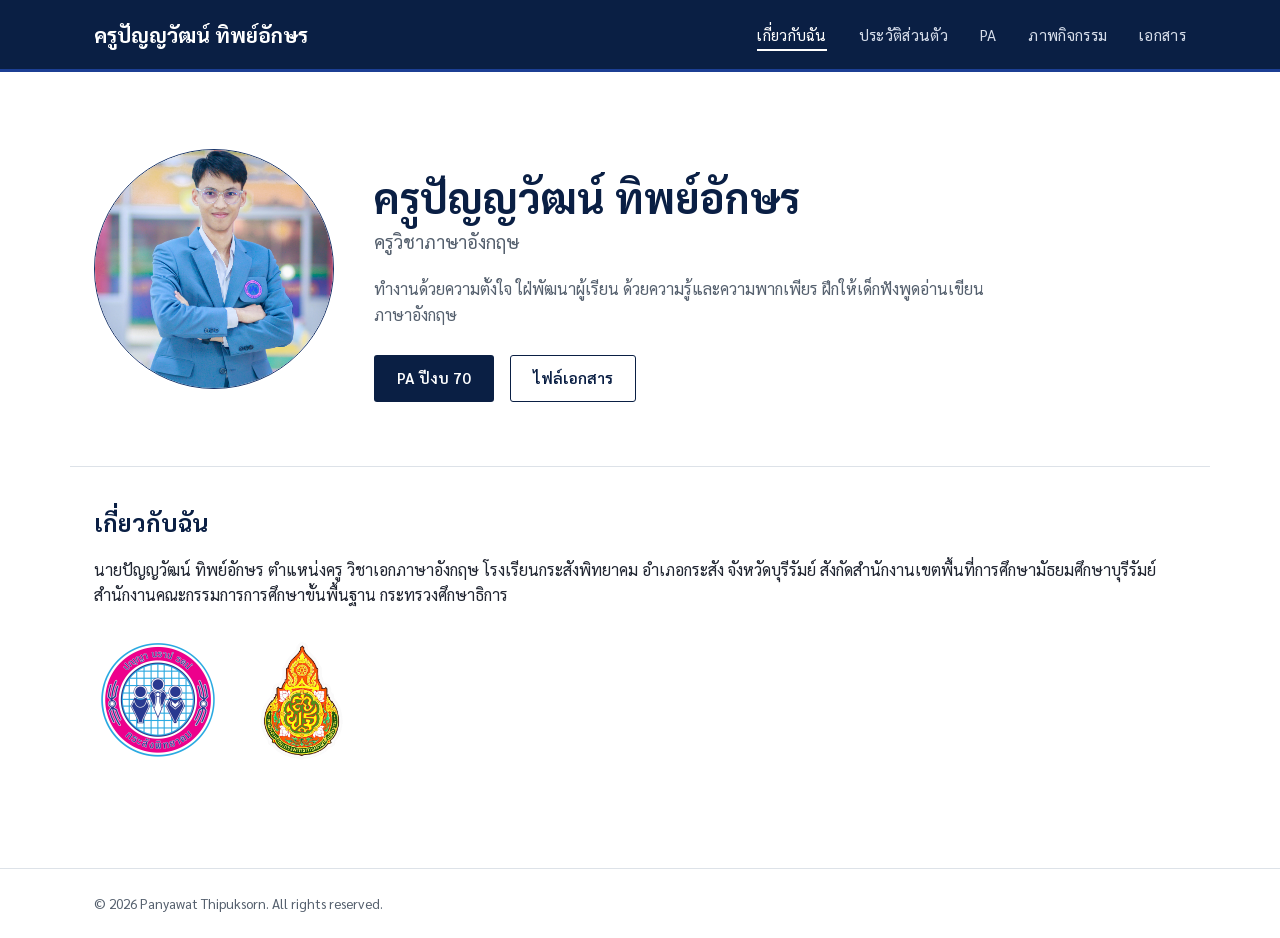
<file: index.html>
<!DOCTYPE html>
<html lang="en">
<head>
<meta charset="UTF-8">
<meta name="viewport" content="width=device-width, initial-scale=1.0">
<title>Panyawat | Portfolio</title>
<link rel="preconnect" href="https://fonts.googleapis.com">
<link rel="preconnect" href="https://fonts.gstatic.com" crossorigin>
<link href="https://fonts.googleapis.com/css2?family=Sarabun:ital,wght@0,300;0,400;0,500;0,600;0,700;1,400&display=swap" rel="stylesheet">
<link rel="stylesheet" href="css/style.css">
</head>
<body data-page="index">
<header class="site-header" id="site-header"></header>

<main>
  <section class="hero container hero-with-photo">
    <img src="img/MyPhoto.jpg" alt="Photo of John Doe" class="hero-photo">
    <div class="hero-text">
      <h1>ครูปัญญวัฒน์ ทิพย์อักษร</h1>
      <p class="subtitle">ครูวิชาภาษาอังกฤษ</p>
      <p class="intro">
        ทำงานด้วยความตั้งใจ ใฝ่พัฒนาผู้เรียน ด้วยความรู้และความพากเพียร ฝึกให้เด็กฟังพูดอ่านเขียนภาษาอังกฤษ
      </p>
      <div class="hero-actions">
        <a href="pa.html" class="btn btn-primary">PA ปีงบ 70</a>
        <a href="documents.html" class="btn btn-secondary">ไฟล์เอกสาร</a>
      </div>
    </div>
  </section>

  <section class="container about-summary">
    <h2>เกี่ยวกับฉัน</h2>
    <p>
      นายปัญญวัฒน์ ทิพย์อักษร ตำแหน่งครู วิชาเอกภาษาอังกฤษ โรงเรียนกระสังพิทยาคม อำเภอกระสัง จังหวัดบุรีรัมย์
      สังกัดสำนักงานเขตพื้นที่การศึกษามัธยมศึกษาบุรีรัมย์ สำนักงานคณะกรรมการการศึกษาขั้นพื้นฐาน กระทรวงศึกษาธิการ
    </p>
    <div class="logo-row">
      <img src="img/ksp_logo.png" alt="ตราคุรุสภา" class="org-logo">
      <img src="img/spt_logo.webp" alt="ตราโรงเรียนกระสังพิทยาคม" class="org-logo">
    </div>
  </section>
</main>

<footer class="site-footer" id="site-footer"></footer>
<script src="js/layout.js"></script>
</body>
</html>
</file>
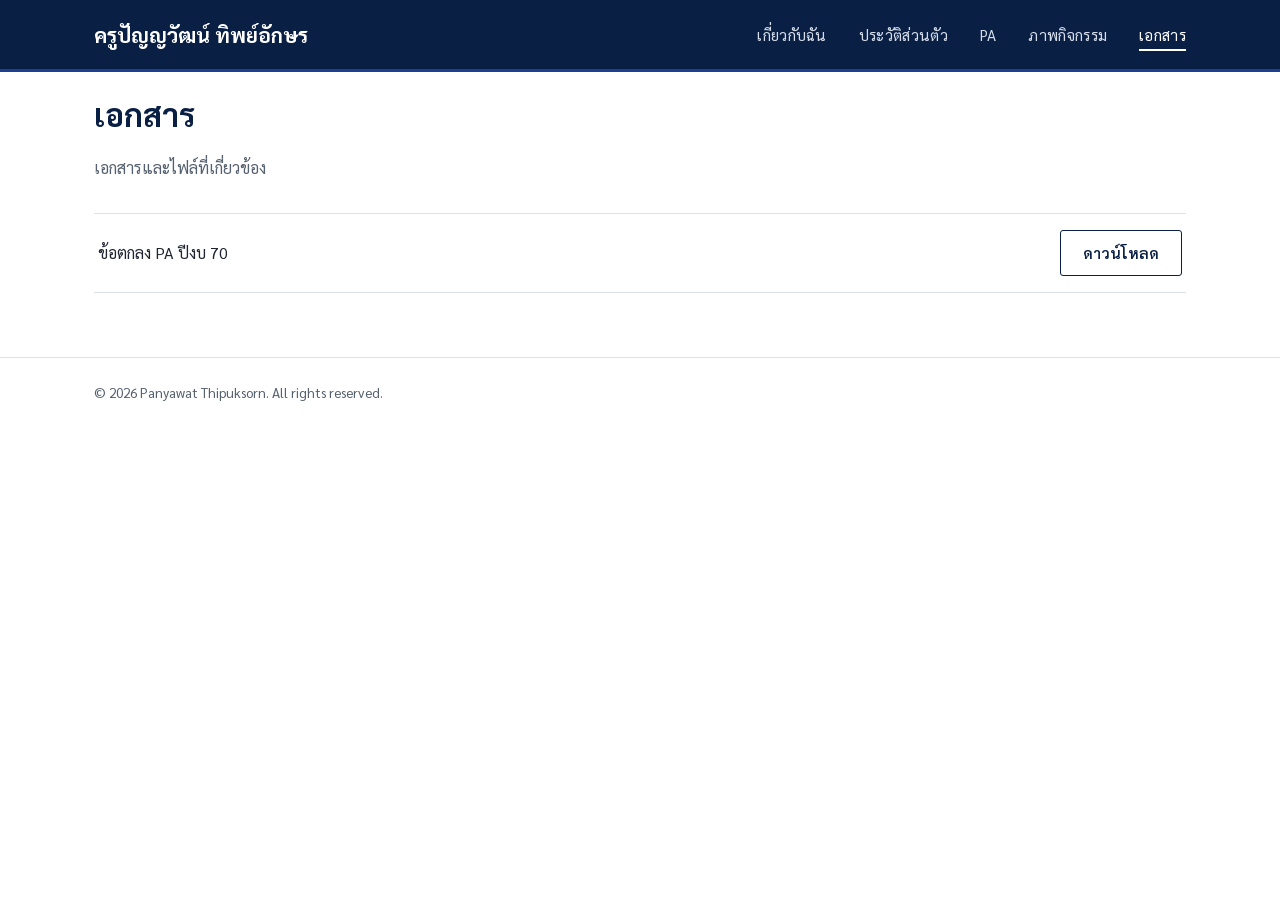
<file: documents.html>
<!DOCTYPE html>
<html lang="en">
<head>
<meta charset="UTF-8">
<meta name="viewport" content="width=device-width, initial-scale=1.0">
<title>Panyawat | Documents</title>
<link rel="preconnect" href="https://fonts.googleapis.com">
<link rel="preconnect" href="https://fonts.gstatic.com" crossorigin>
<link href="https://fonts.googleapis.com/css2?family=Sarabun:ital,wght@0,300;0,400;0,500;0,600;0,700;1,400&display=swap" rel="stylesheet">
<link rel="stylesheet" href="css/style.css">
</head>
<body data-page="documents">
<header class="site-header" id="site-header"></header>

<main class="container">
  <h1>เอกสาร</h1>
  <p class="page-intro">เอกสารและไฟล์ที่เกี่ยวข้อง</p>

  <ul class="document-list">
    <li class="document-item">
      <span class="document-name">ข้อตกลง PA ปีงบ 70</span>
      <a href="files/PA_70.pdf" target="_blank" class="btn btn-secondary" download>ดาวน์โหลด</a>
    </li>
    <!--<li class="document-item">
      <span class="document-name">รายงาน PA ปีงบ 69</span>
      <a href="files/PA_report_1-69.pdf" target="_blank" class="btn btn-secondary" download>ดาวน์โหลด</a>
    </li>
    <li class="document-item">
      <span class="document-name">SAR ภาคเรียนที่ 2/68</span>
      <a href="files/SAR 2-68.pdf" target="_blank" class="btn btn-secondary" download>ดาวน์โหลด</a>
    </li>
    <li class="document-item">
      <span class="document-name">ID Plan ภาคเรียนที่ 1/69</span>
      <a href="files/ID_PLAN_2569.pdf" target="_blank" class="btn btn-secondary" download>ดาวน์โหลด</a>
    </li>
    <li class="document-item">
      <span class="document-name">โครงสร้างรายวิชา ภาษาอังกฤษพื้นฐาน 5 อ23101</span>
      <a href="files/LongPlan1-69.pdf" target="_blank" class="btn btn-secondary" download>ดาวน์โหลด</a>
    </li>
    <li class="document-item">
      <span class="document-name">ตัวอย่างแผนจัดการเรียนรู้ ภาษาอังกฤษพื้นฐาน 5 อ23101</span>
      <a href="files/LessonPlan1-69.pdf" target="_blank" class="btn btn-secondary" download>ดาวน์โหลด</a>
    </li>-->
  </ul>
</main>

<footer class="site-footer" id="site-footer"></footer>
<script src="js/layout.js"></script>
</body>
</html>
</file>
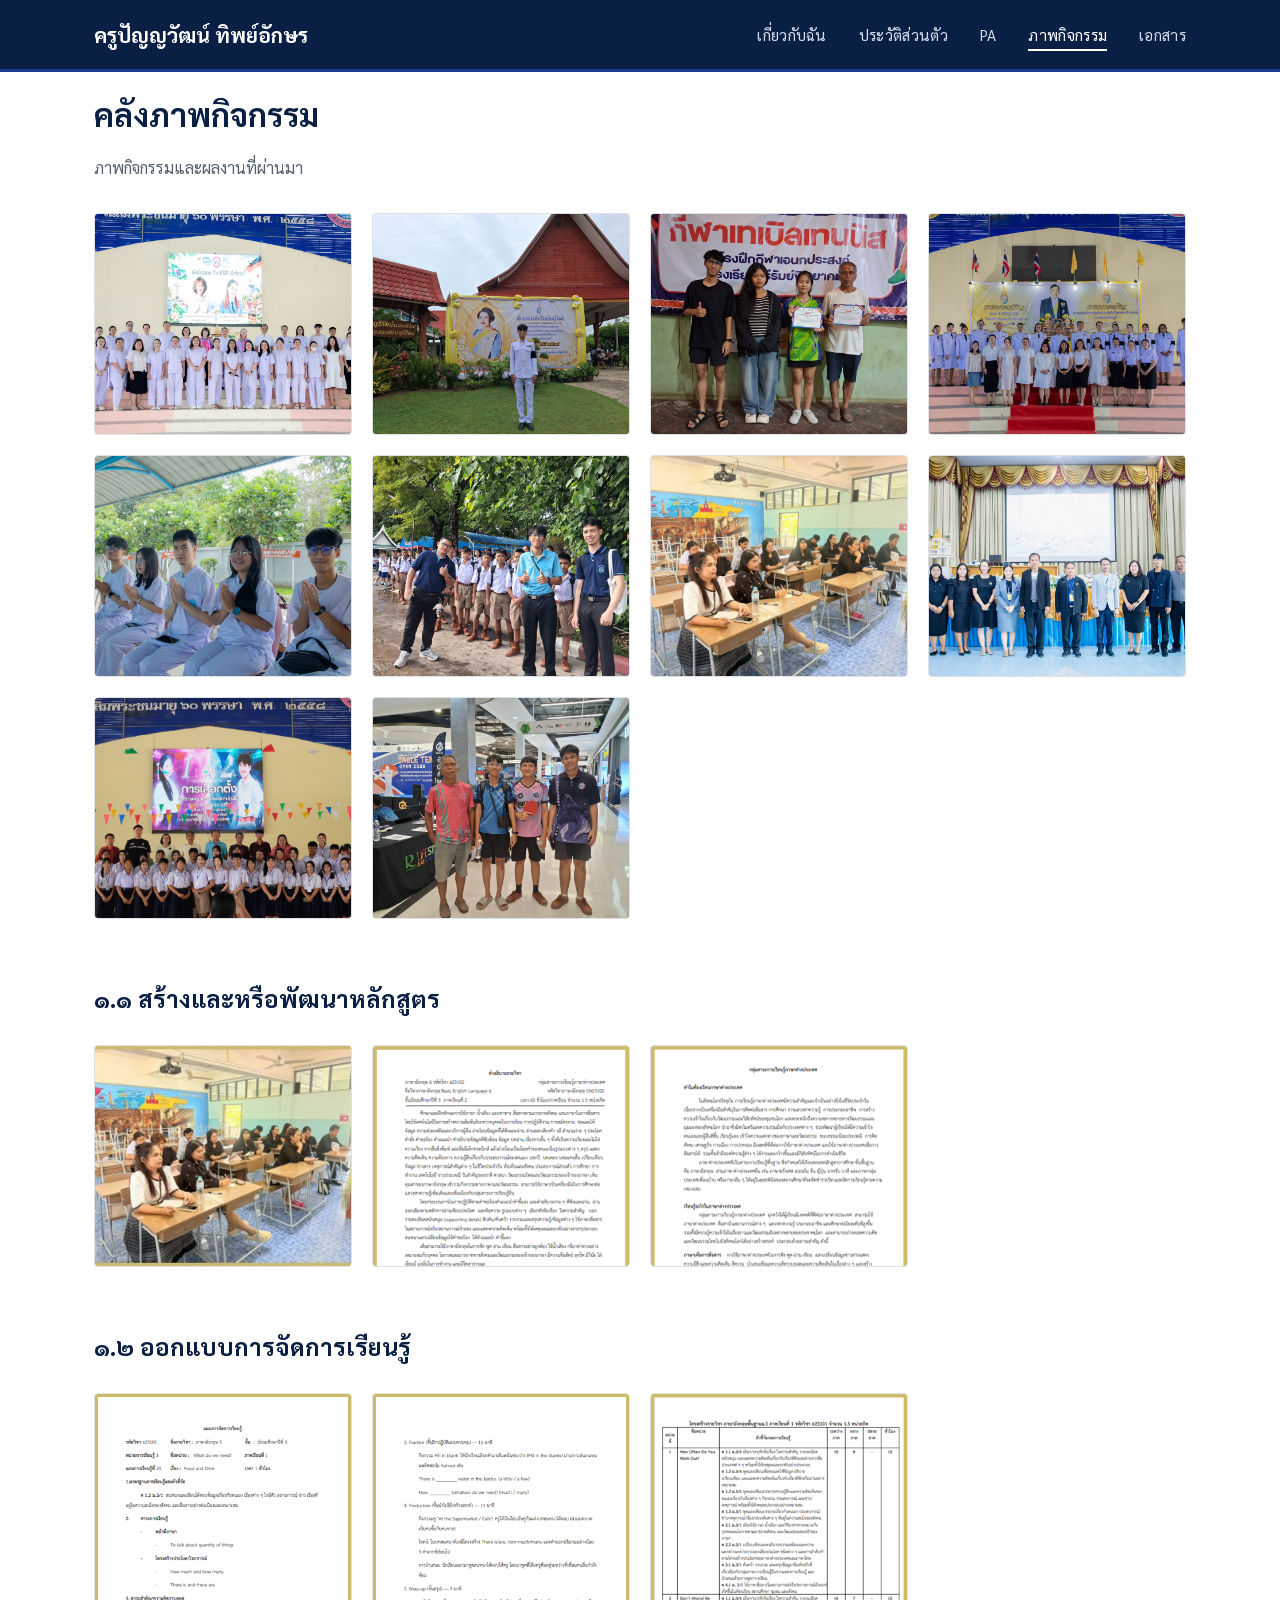
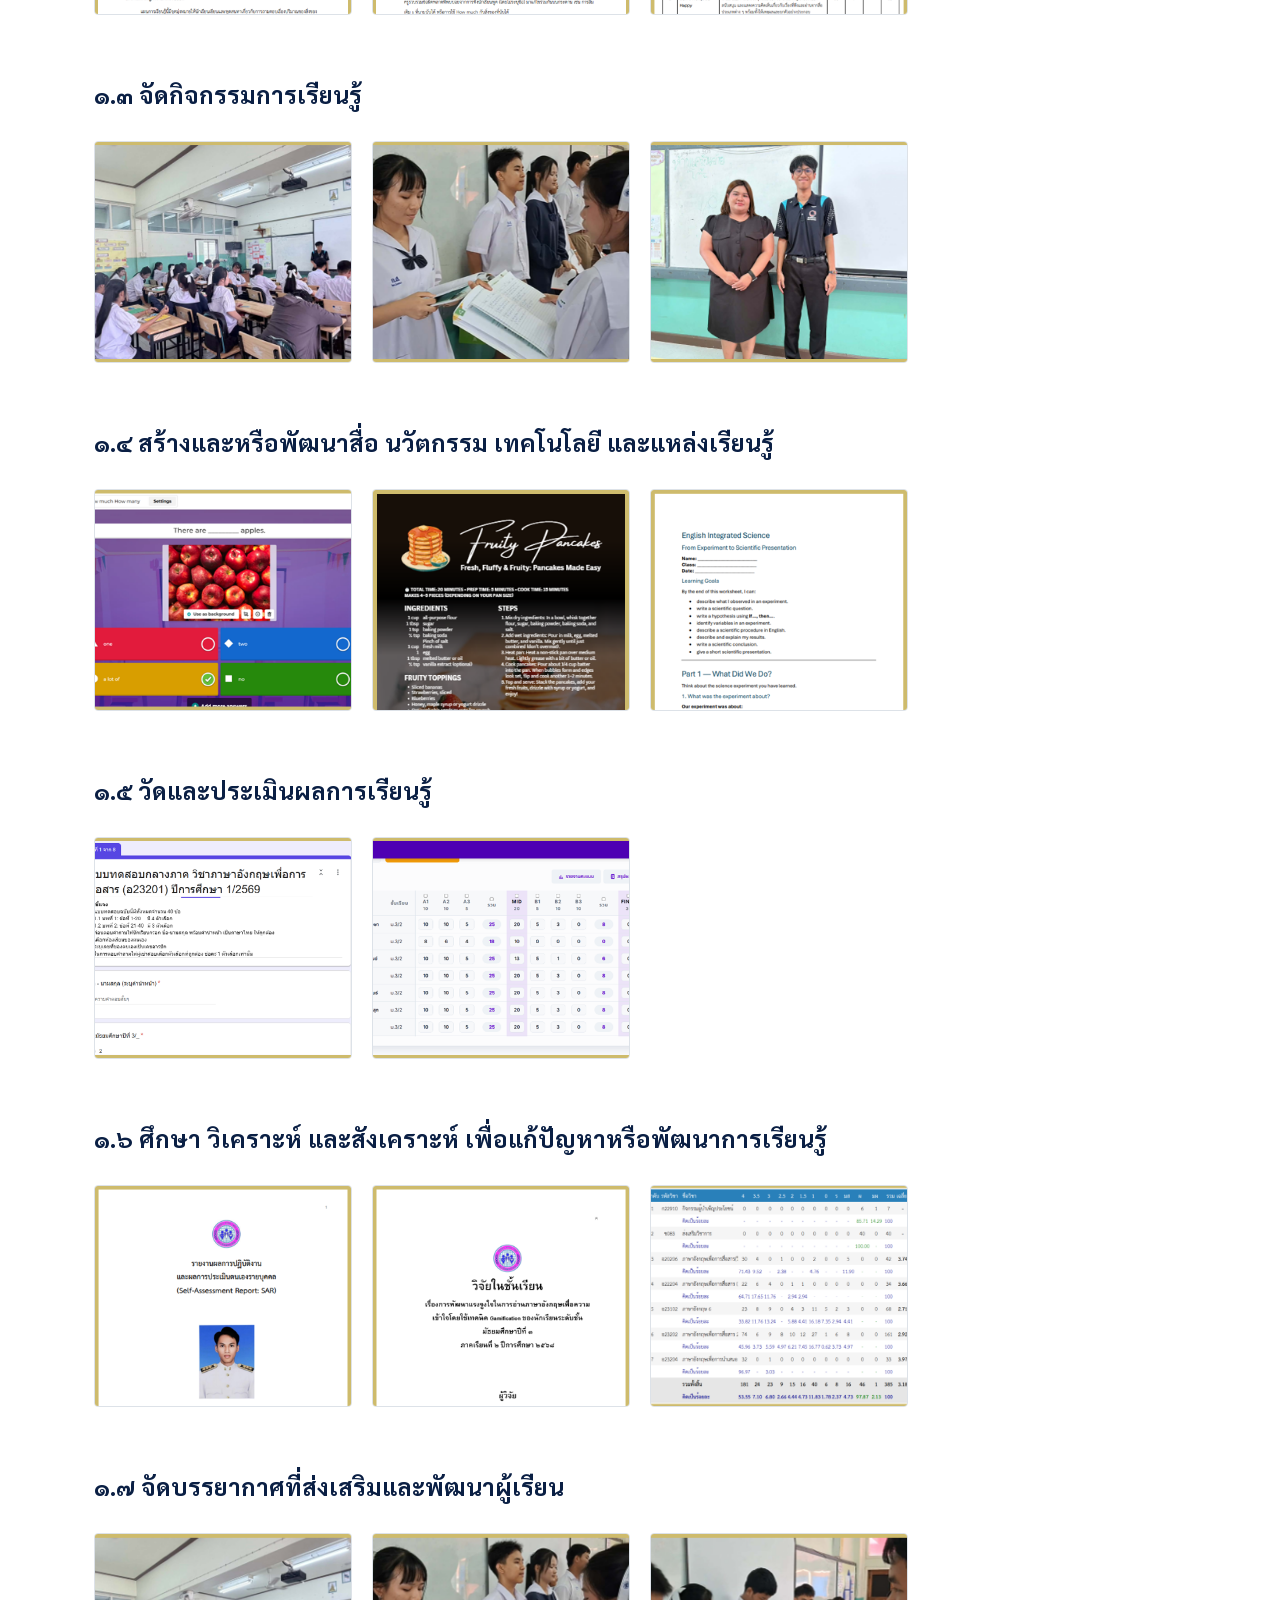
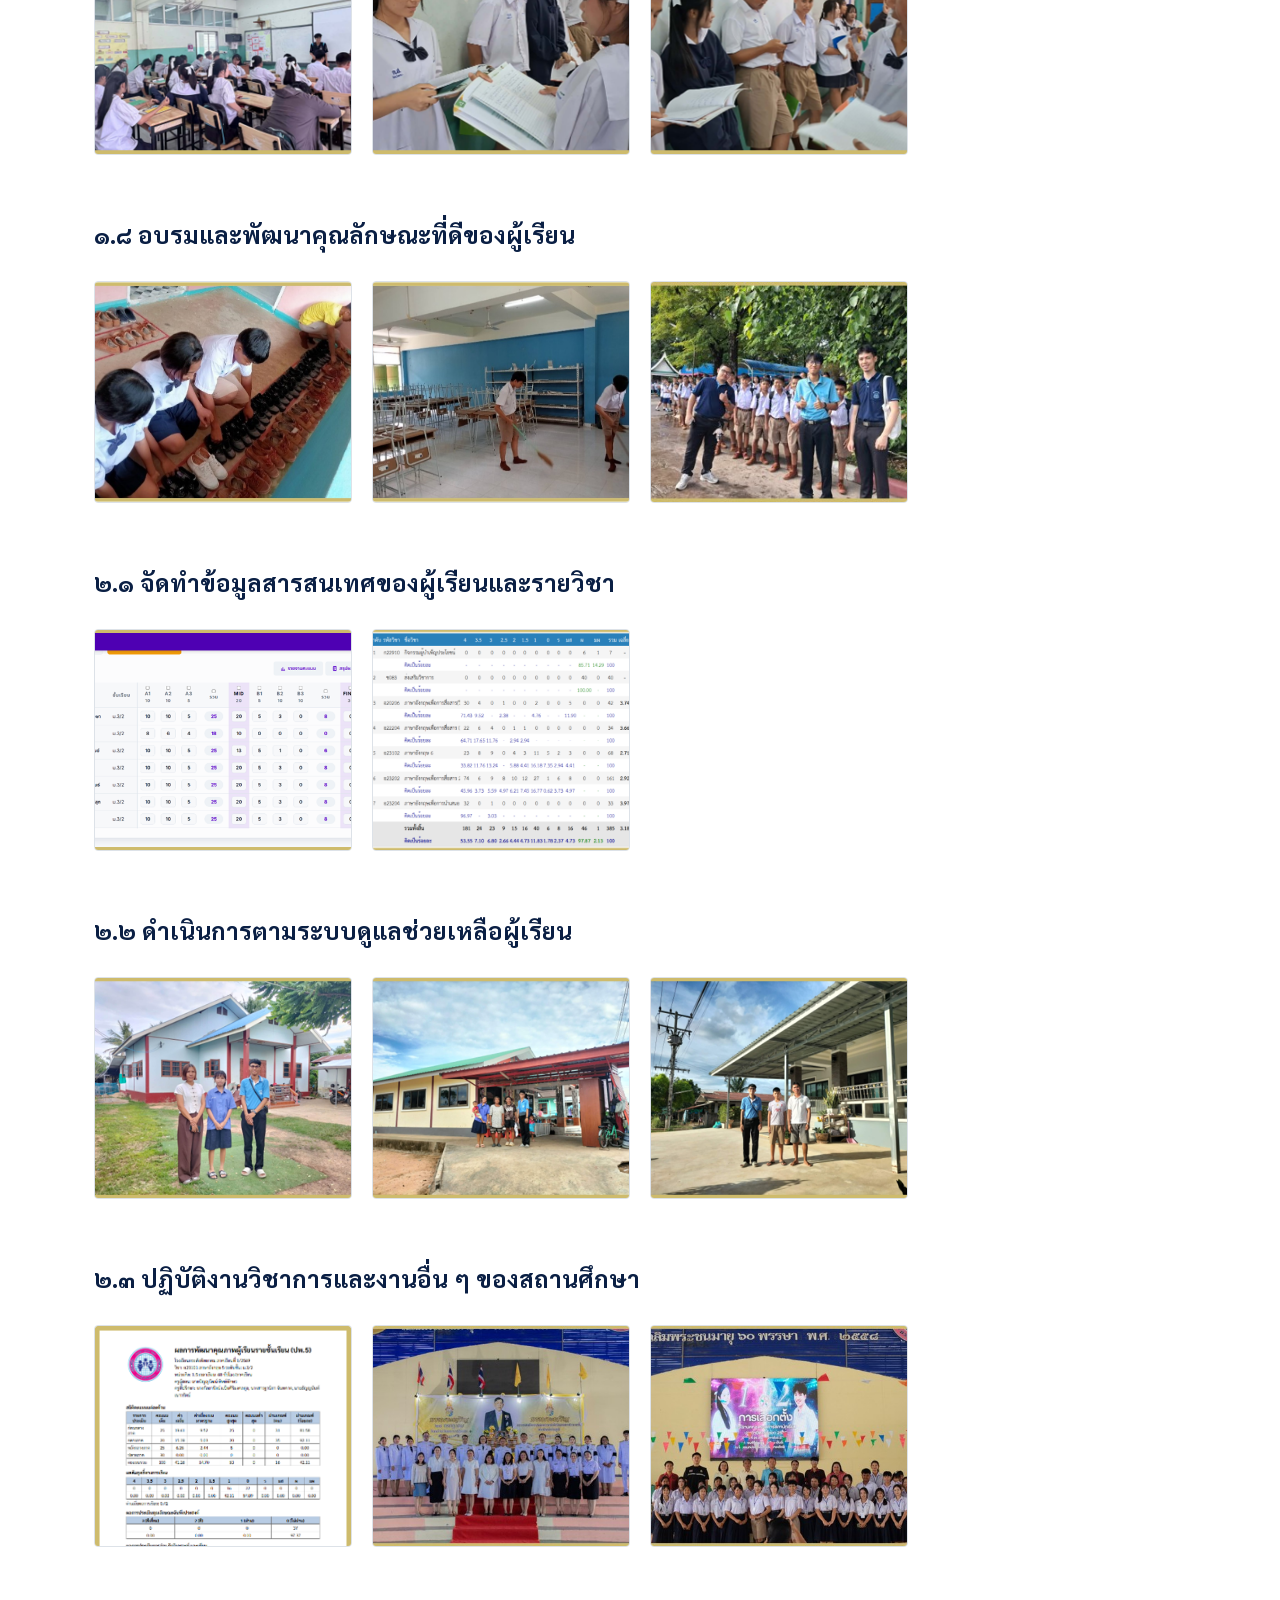
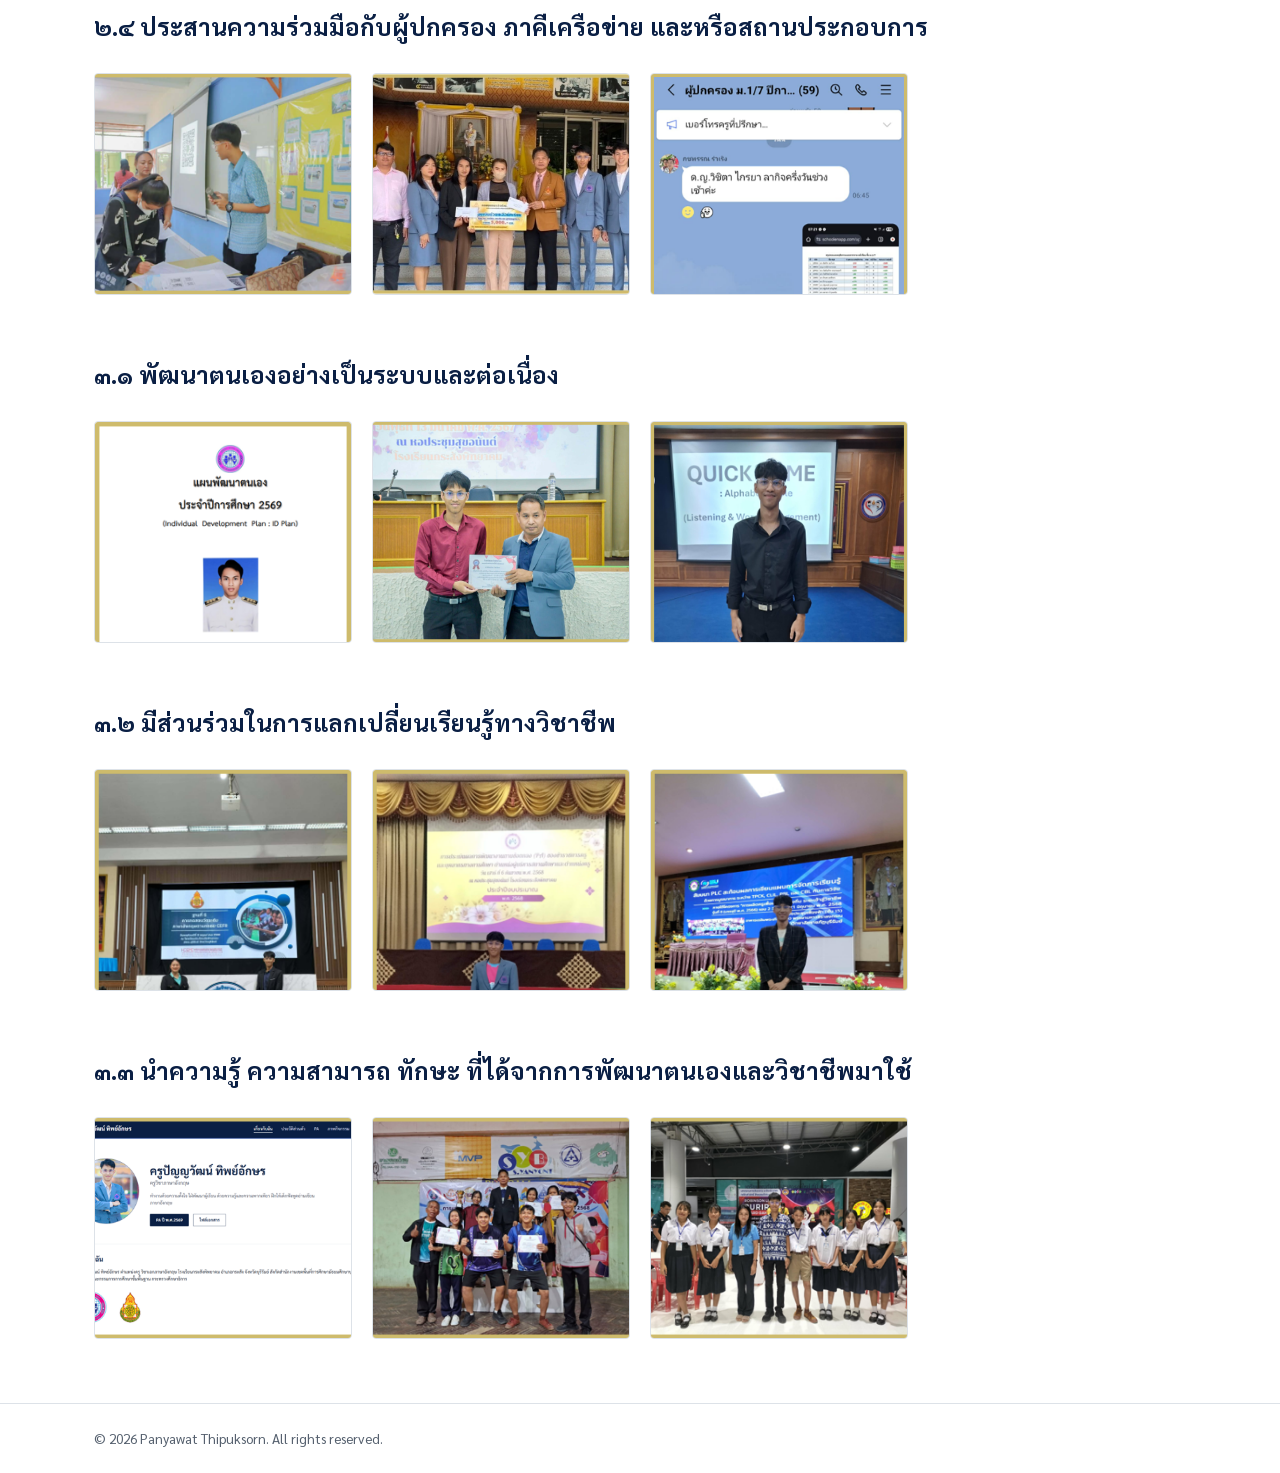
<file: gallery.html>
<!DOCTYPE html>
<html lang="en">
<head>
<meta charset="UTF-8">
<meta name="viewport" content="width=device-width, initial-scale=1.0">
<title>Panyawat | Gallery</title>
<link rel="preconnect" href="https://fonts.googleapis.com">
<link rel="preconnect" href="https://fonts.gstatic.com" crossorigin>
<link href="https://fonts.googleapis.com/css2?family=Sarabun:ital,wght@0,300;0,400;0,500;0,600;0,700;1,400&display=swap" rel="stylesheet">
<link rel="stylesheet" href="css/style.css">
</head>
<body data-page="gallery">
<header class="site-header" id="site-header"></header>

<main class="container">
  <h1>คลังภาพกิจกรรม</h1>
  <p class="page-intro">ภาพกิจกรรมและผลงานที่ผ่านมา</p>

  <div id="gallery-sections"></div>
</main>

<footer class="site-footer" id="site-footer"></footer>
<script src="js/layout.js"></script>
<script src="js/gallery.js"></script>
</body>
</html>
</file>
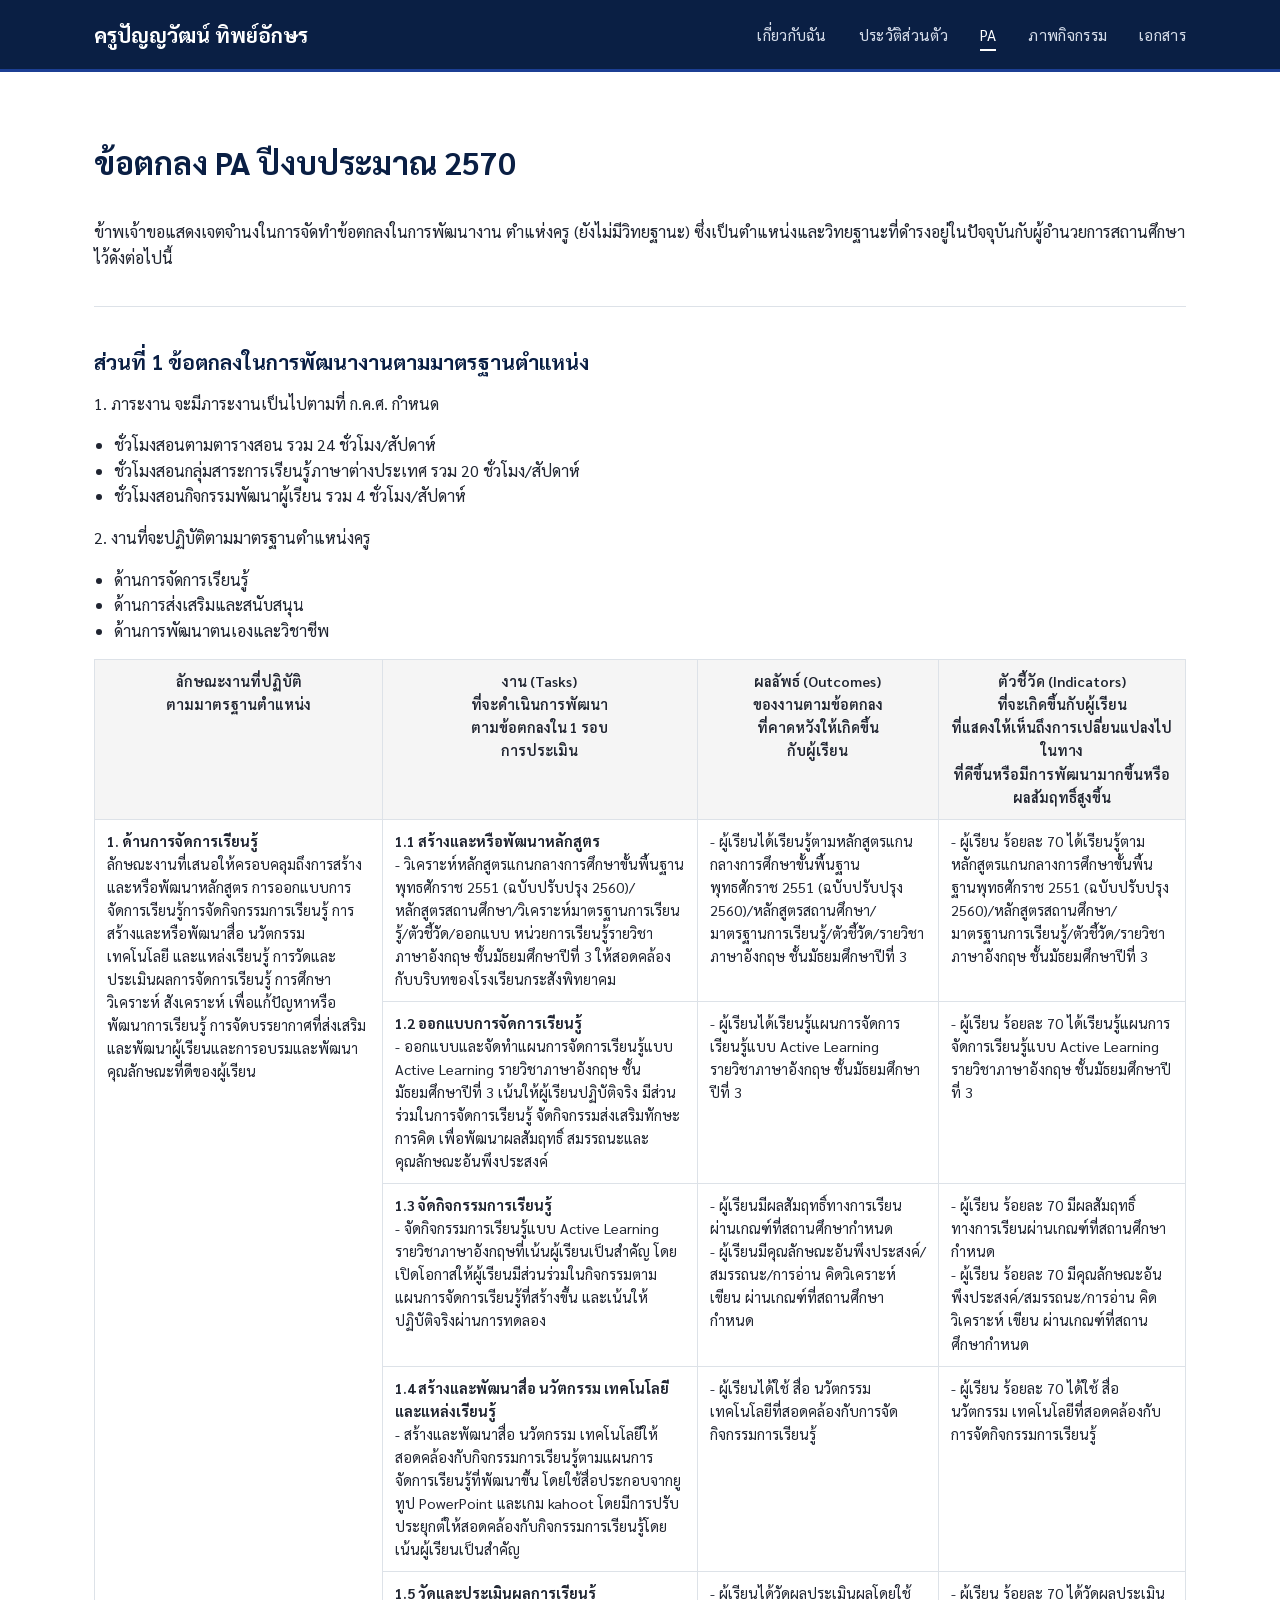
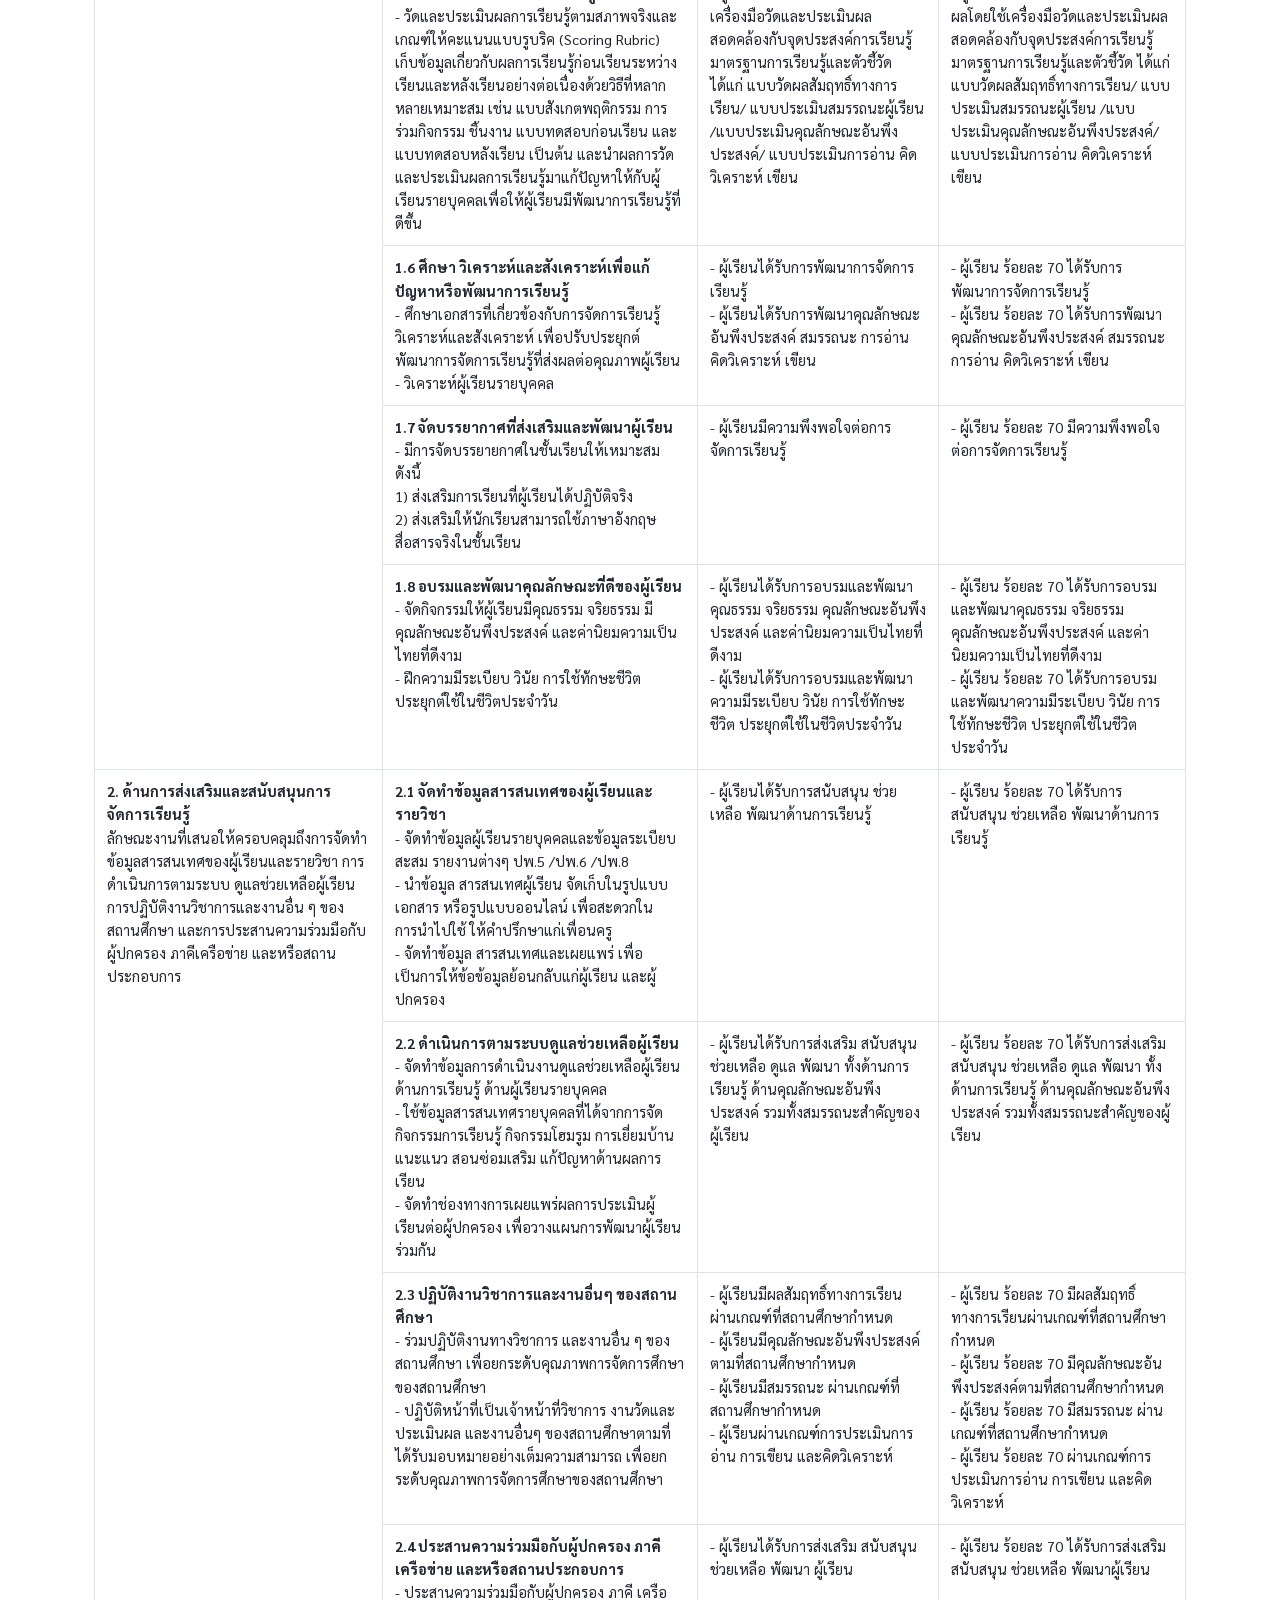
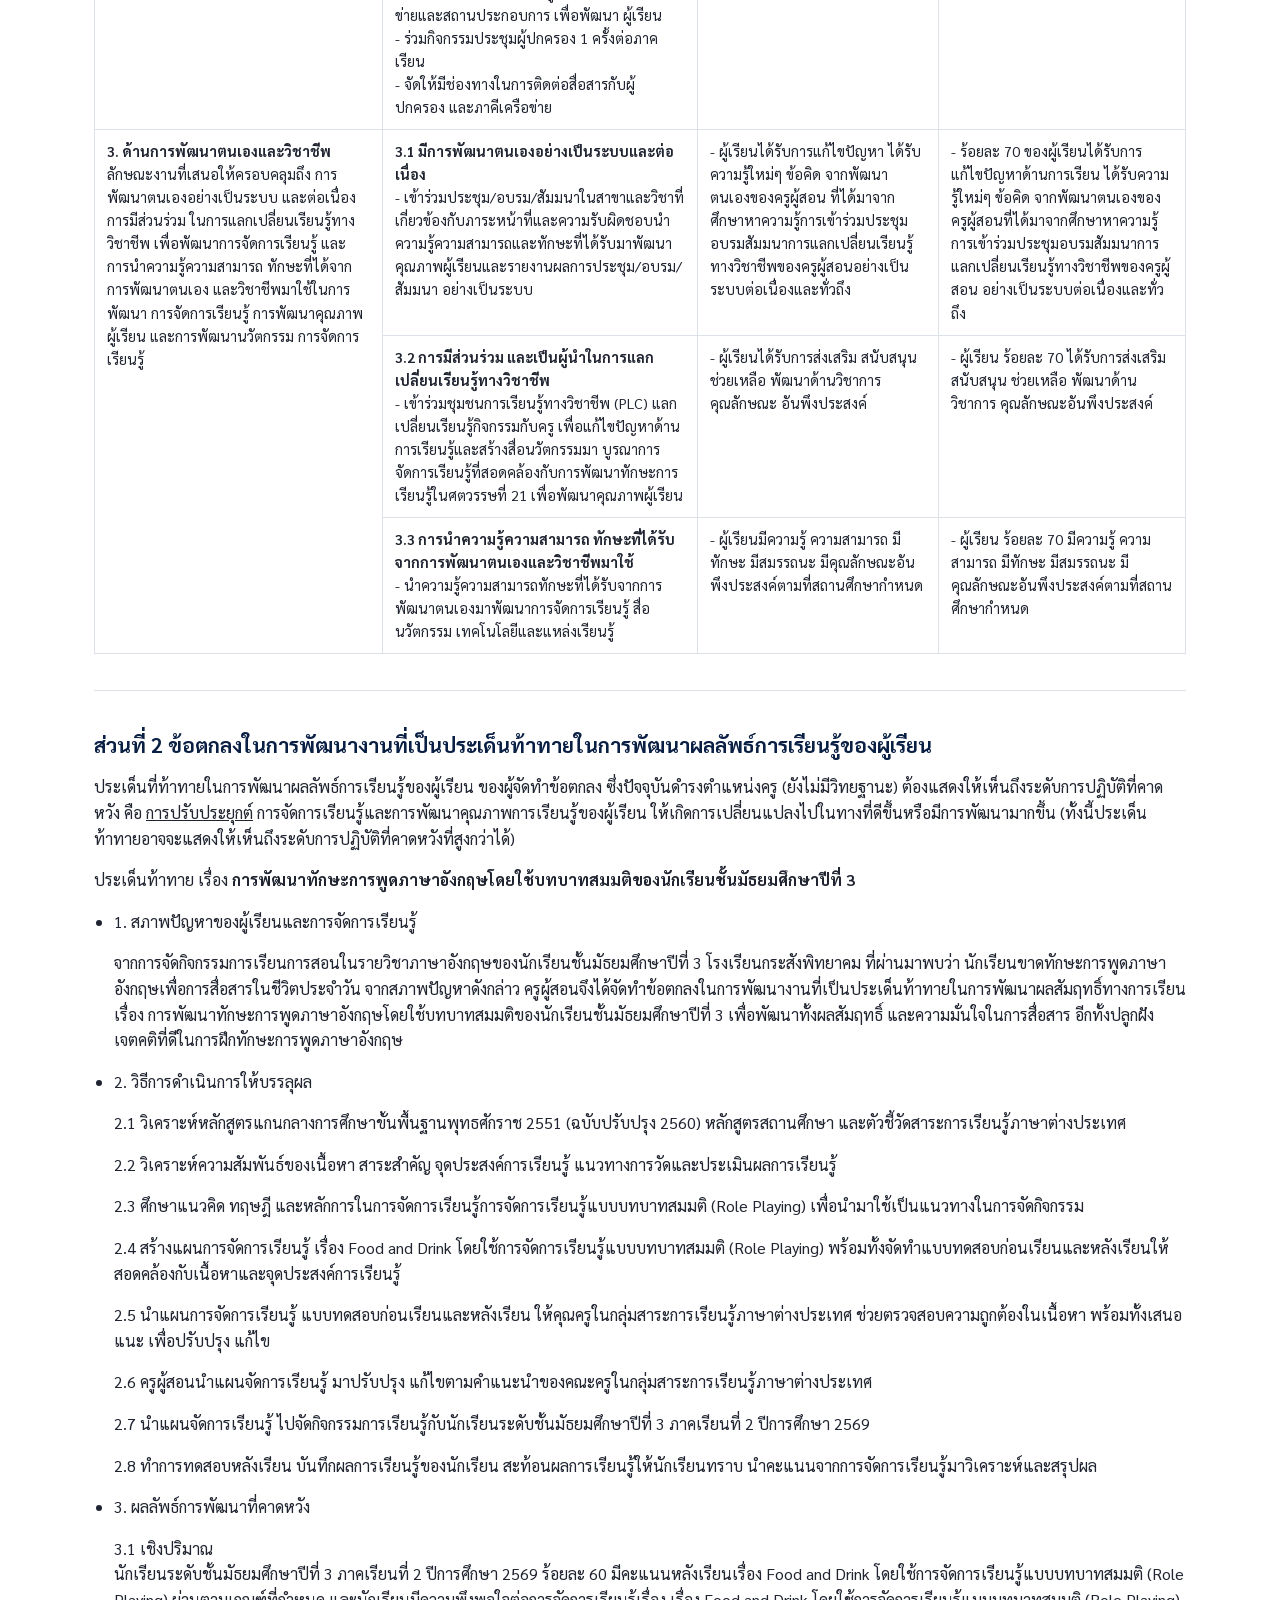
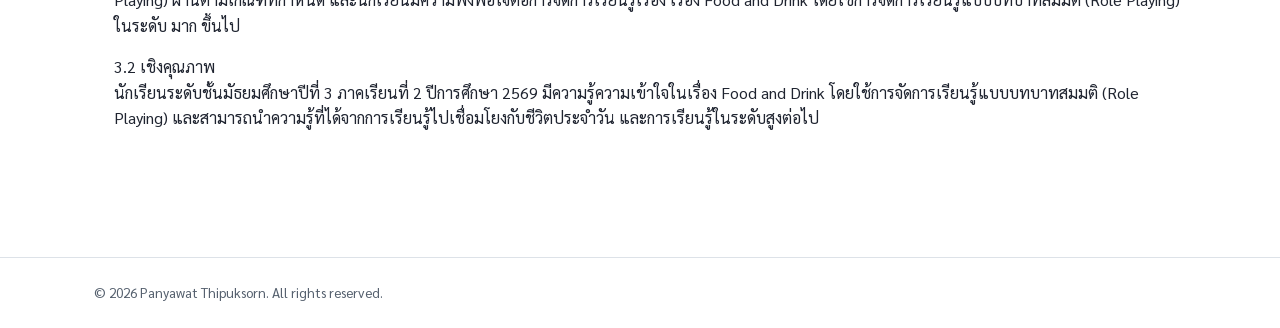
<file: pa.html>
<!DOCTYPE html>
<html lang="en">
<head>
<meta charset="UTF-8">
<meta name="viewport" content="width=device-width, initial-scale=1.0">
<title>Panyawat | PA</title>
<link rel="preconnect" href="https://fonts.googleapis.com">
<link rel="preconnect" href="https://fonts.gstatic.com" crossorigin>
<link href="https://fonts.googleapis.com/css2?family=Sarabun:ital,wght@0,300;0,400;0,500;0,600;0,700;1,400&display=swap" rel="stylesheet">
<link rel="stylesheet" href="css/style.css">
</head>
<body data-page="pa">
<header class="site-header" id="site-header"></header>

<main class="container resume-page">
  <div class="resume-header">
    <h1>ข้อตกลง PA ปีงบประมาณ 2570</h1>
  </div>

  <p>ข้าพเจ้าขอแสดงเจตจำนงในการจัดทำข้อตกลงในการพัฒนางาน  ตำแห่งครู (ยังไม่มีวิทยฐานะ) ซึ่งเป็นตำแหน่งและวิทยฐานะที่ดำรงอยู่ในปัจจุบันกับผู้อำนวยการสถานศึกษา ไว้ดังต่อไปนี้</p>

  <section class="resume-section">
    <h2>ส่วนที่ 1 ข้อตกลงในการพัฒนางานตามมาตรฐานตำแหน่ง</h2>
    <div class="resume-entry">
      <p>1. ภาระงาน จะมีภาระงานเป็นไปตามที่ ก.ค.ศ. กำหนด</p>
      <ul>
        <li>ชั่วโมงสอนตามตารางสอน รวม 24 ชั่วโมง/สัปดาห์</li>
        <li>ชั่วโมงสอนกลุ่มสาระการเรียนรู้ภาษาต่างประเทศ รวม 20 ชั่วโมง/สัปดาห์</li>
        <li>ชั่วโมงสอนกิจกรรมพัฒนาผู้เรียน รวม 4 ชั่วโมง/สัปดาห์</li>
      </ul>

      <p>2. งานที่จะปฏิบัติตามมาตรฐานตำแหน่งครู</p>
      <ul>
        <li>ด้านการจัดการเรียนรู้</li>
        <li>ด้านการส่งเสริมและสนับสนุน</li>
        <li>ด้านการพัฒนาตนเองและวิชาชีพ</li>
      </ul>
      <div class="pa-table-wrap">
        <table class="pa-table">
          <thead>
            <tr>
              <th>ลักษณะงานที่ปฏิบัติ<br>ตามมาตรฐานตำแหน่ง</th>
              <th>งาน (Tasks)<br>ที่จะดำเนินการพัฒนา<br>ตามข้อตกลงใน 1 รอบ<br>การประเมิน</th>
              <th>ผลลัพธ์ (Outcomes)<br>ของงานตามข้อตกลง<br>ที่คาดหวังให้เกิดขึ้น<br>กับผู้เรียน</th>
              <th>ตัวชี้วัด (Indicators)<br>ที่จะเกิดขึ้นกับผู้เรียน<br>ที่แสดงให้เห็นถึงการเปลี่ยนแปลงไปในทาง<br>ที่ดีขึ้นหรือมีการพัฒนามากขึ้นหรือผลสัมฤทธิ์สูงขึ้น</th>
              <!-- Column 5 (results achieved vs. indicators) disabled
              <th>ผลลัพธ์ที่ได้<br>และความสอดคล้องกับ<br>ตัวชี้วัด</th>
              -->
            </tr>
          </thead>
          <tbody>
            <tr>
              <td rowspan="8">
                <strong>1. ด้านการจัดการเรียนรู้</strong><br>
                ลักษณะงานที่เสนอให้ครอบคลุมถึงการสร้างและหรือพัฒนาหลักสูตร การออกแบบการจัดการเรียนรู้การจัดกิจกรรมการเรียนรู้ การสร้างและหรือพัฒนาสื่อ นวัตกรรม เทคโนโลยี และแหล่งเรียนรู้ การวัดและประเมินผลการจัดการเรียนรู้ การศึกษาวิเคราะห์ สังเคราะห์ เพื่อแก้ปัญหาหรือพัฒนาการเรียนรู้ การจัดบรรยากาศที่ส่งเสริมและพัฒนาผู้เรียนและการอบรมและพัฒนาคุณลักษณะที่ดีของผู้เรียน
              </td>
              <td>
                <strong>1.1 สร้างและหรือพัฒนาหลักสูตร</strong><br>
                - วิเคราะห์หลักสูตรแกนกลางการศึกษาขั้นพื้นฐานพุทธศักราช 2551 (ฉบับปรับปรุง 2560)/หลักสูตรสถานศึกษา/วิเคราะห์มาตรฐานการเรียนรู้/ตัวชี้วัด/ออกแบบ หน่วยการเรียนรู้รายวิชาภาษาอังกฤษ ชั้นมัธยมศึกษาปีที่ 3 ให้สอดคล้องกับบริบทของโรงเรียนกระสังพิทยาคม
              </td>
              <td>
                - ผู้เรียนได้เรียนรู้ตามหลักสูตรแกนกลางการศึกษาขั้นพื้นฐานพุทธศักราช 2551 (ฉบับปรับปรุง 2560)/หลักสูตรสถานศึกษา/มาตรฐานการเรียนรู้/ตัวชี้วัด/รายวิชาภาษาอังกฤษ ชั้นมัธยมศึกษาปีที่ 3
              </td>
              <td>
                - ผู้เรียน ร้อยละ 70 ได้เรียนรู้ตามหลักสูตรแกนกลางการศึกษาขั้นพื้นฐานพุทธศักราช 2551 (ฉบับปรับปรุง 2560)/หลักสูตรสถานศึกษา/มาตรฐานการเรียนรู้/ตัวชี้วัด/รายวิชาภาษาอังกฤษ ชั้นมัธยมศึกษาปีที่ 3
              </td>
              <!-- Column 5 disabled
              <td>
                - ผู้เรียน ร้อยละ 70 มีความรู้ตามหลักสูตรและมีความรู้ตามมาตรฐานและตัวชี้วัด ผ่านเกณฑ์การประเมินตามค่าเป้าหมายที่สถานศึกษากำหนด
              </td>
              -->
            </tr>
            <tr>
              <td>
                <strong>1.2 ออกแบบการจัดการเรียนรู้</strong><br>
                - ออกแบบและจัดทำแผนการจัดการเรียนรู้แบบ Active Learning รายวิชาภาษาอังกฤษ ชั้นมัธยมศึกษาปีที่ 3 เน้นให้ผู้เรียนปฏิบัติจริง มีส่วนร่วมในการจัดการเรียนรู้ จัดกิจกรรมส่งเสริมทักษะการคิด เพื่อพัฒนาผลสัมฤทธิ์ สมรรถนะและคุณลักษณะอันพึงประสงค์
              </td>
              <td>
                - ผู้เรียนได้เรียนรู้แผนการจัดการเรียนรู้แบบ Active Learning รายวิชาภาษาอังกฤษ ชั้นมัธยมศึกษาปีที่ 3
              </td>
              <td>
                - ผู้เรียน ร้อยละ 70 ได้เรียนรู้แผนการจัดการเรียนรู้แบบ Active Learning รายวิชาภาษาอังกฤษ ชั้นมัธยมศึกษาปีที่ 3
              </td>
              <!-- Column 5 disabled
              <td>
                - ผู้เรียน ร้อยละ 70 เกิดการเรียนรู้จากกระบวนการสอนแบบ Active Learning รายวิชาภาษาอังกฤษ ชั้นมัธยมศึกษาปีที่ 3
              </td>
              -->
            </tr>
            <tr>
              <td>
                <strong>1.3 จัดกิจกรรมการเรียนรู้</strong><br>
                - จัดกิจกรรมการเรียนรู้แบบ Active Learning รายวิชาภาษาอังกฤษที่เน้นผู้เรียนเป็นสำคัญ โดยเปิดโอกาสให้ผู้เรียนมีส่วนร่วมในกิจกรรมตามแผนการจัดการเรียนรู้ที่สร้างขึ้น และเน้นให้ปฏิบัติจริงผ่านการทดลอง
              </td>
              <td>
                - ผู้เรียนมีผลสัมฤทธิ์ทางการเรียนผ่านเกณฑ์ที่สถานศึกษากำหนด<br>
                - ผู้เรียนมีคุณลักษณะอันพึงประสงค์/สมรรถนะ/การอ่าน คิดวิเคราะห์ เขียน ผ่านเกณฑ์ที่สถานศึกษากำหนด
              </td>
              <td>
                - ผู้เรียน ร้อยละ 70 มีผลสัมฤทธิ์ทางการเรียนผ่านเกณฑ์ที่สถานศึกษากำหนด<br>
                - ผู้เรียน ร้อยละ 70 มีคุณลักษณะอันพึงประสงค์/สมรรถนะ/การอ่าน คิดวิเคราะห์ เขียน ผ่านเกณฑ์ที่สถานศึกษากำหนด
              </td>
              <!-- Column 5 disabled
              <td>
                - ผู้เรียน ร้อยละ 70 มีผลสัมฤทธิ์ทางการเรียนผ่านเกณฑ์ที่สถานศึกษากำหนด<br>
                - ผู้เรียน ร้อยละ 70 มีคุณลักษณะอันพึงประสงค์/สมรรถนะ/การอ่าน คิดวิเคราะห์ เขียน ผ่านเกณฑ์ที่สถานศึกษากำหนด
              </td>
              -->
            </tr>
            <tr>
              <td>
                <strong>1.4 สร้างและพัฒนาสื่อ นวัตกรรม เทคโนโลยี และแหล่งเรียนรู้</strong><br>
                - สร้างและพัฒนาสื่อ นวัตกรรม เทคโนโลยีให้สอดคล้องกับกิจกรรมการเรียนรู้ตามแผนการจัดการเรียนรู้ที่พัฒนาขึ้น โดยใช้สื่อประกอบจากยูทูป PowerPoint และเกม kahoot โดยมีการปรับประยุกต์ให้สอดคล้องกับกิจกรรมการเรียนรู้โดยเน้นผู้เรียนเป็นสำคัญ
              </td>
              <td>
                - ผู้เรียนได้ใช้ สื่อ นวัตกรรม เทคโนโลยีที่สอดคล้องกับการจัดกิจกรรมการเรียนรู้
              </td>
              <td>
                - ผู้เรียน ร้อยละ 70 ได้ใช้ สื่อ นวัตกรรม เทคโนโลยีที่สอดคล้องกับการจัดกิจกรรมการเรียนรู้
              </td>
              <!-- Column 5 disabled
              <td>
                - ผู้เรียน ร้อยละ 70 ได้เรียนรู้อย่างมีประสิทธิภาพผ่านสื่อ นวัตกรรม และเทคโนโลยีที่สอดคล้องกับการจัดกิจกรรมการเรียนรู้
              </td>
              -->
            </tr>
            <tr>
              <td>
                <strong>1.5 วัดและประเมินผลการเรียนรู้</strong><br>
                - วัดและประเมินผลการเรียนรู้ตามสภาพจริงและเกณฑ์ให้คะแนนแบบรูบริค (Scoring Rubric) เก็บข้อมูลเกี่ยวกับผลการเรียนรู้ก่อนเรียนระหว่างเรียนและหลังเรียนอย่างต่อเนื่องด้วยวิธีที่หลากหลายเหมาะสม เช่น แบบสังเกตพฤติกรรม การร่วมกิจกรรม ชิ้นงาน แบบทดสอบก่อนเรียน และแบบทดสอบหลังเรียน เป็นต้น และนำผลการวัดและประเมินผลการเรียนรู้มาแก้ปัญหาให้กับผู้เรียนรายบุคคลเพื่อให้ผู้เรียนมีพัฒนาการเรียนรู้ที่ดีขึ้น
              </td>
              <td>
                - ผู้เรียนได้วัดผลประเมินผลโดยใช้เครื่องมือวัดและประเมินผลสอดคล้องกับจุดประสงค์การเรียนรู้ มาตรฐานการเรียนรู้และตัวชี้วัด ได้แก่ แบบวัดผลสัมฤทธิ์ทางการเรียน/ แบบประเมินสมรรถนะผู้เรียน /แบบประเมินคุณลักษณะอันพึงประสงค์/ แบบประเมินการอ่าน คิดวิเคราะห์ เขียน
              </td>
              <td>
                - ผู้เรียน ร้อยละ 70 ได้วัดผลประเมินผลโดยใช้เครื่องมือวัดและประเมินผลสอดคล้องกับจุดประสงค์การเรียนรู้ มาตรฐานการเรียนรู้และตัวชี้วัด ได้แก่ แบบวัดผลสัมฤทธิ์ทางการเรียน/ แบบประเมินสมรรถนะผู้เรียน /แบบประเมินคุณลักษณะอันพึงประสงค์/ แบบประเมินการอ่าน คิดวิเคราะห์ เขียน
              </td>
              <!-- Column 5 disabled
              <td>
                - ผู้เรียน ร้อยละ 70 ได้รับการวัดผลประเมินผลโดยใช้เครื่องมือวัดและประเมินผลสอดคล้องกับจุดประสงค์การเรียนรู้ มาตรฐานการเรียนรู้และตัวชี้วัด ได้แก่ แบบวัดผลสัมฤทธิ์ทางการเรียน/ แบบประเมินสมรรถนะผู้เรียน /แบบประเมินคุณลักษณะอันพึงประสงค์/ แบบประเมินการอ่าน คิดวิเคราะห์ เขียน
              </td>
              -->
            </tr>
            <tr>
              <td>
                <strong>1.6 ศึกษา วิเคราะห์และสังเคราะห์เพื่อแก้ปัญหาหรือพัฒนาการเรียนรู้</strong><br>
                - ศึกษาเอกสารที่เกี่ยวข้องกับการจัดการเรียนรู้ วิเคราะห์และสังเคราะห์ เพื่อปรับประยุกต์พัฒนาการจัดการเรียนรู้ที่ส่งผลต่อคุณภาพผู้เรียน<br>
                - วิเคราะห์ผู้เรียนรายบุคคล
              </td>
              <td>
                - ผู้เรียนได้รับการพัฒนาการจัดการเรียนรู้<br>
                - ผู้เรียนได้รับการพัฒนาคุณลักษณะอันพึงประสงค์ สมรรถนะ การอ่าน คิดวิเคราะห์ เขียน
              </td>
              <td>
                - ผู้เรียน ร้อยละ 70 ได้รับการพัฒนาการจัดการเรียนรู้<br>
                - ผู้เรียน ร้อยละ 70 ได้รับการพัฒนาคุณลักษณะอันพึงประสงค์ สมรรถนะ การอ่าน คิดวิเคราะห์ เขียน
              </td>
              <!-- Column 5 disabled
              <td>
                - ผู้เรียน ร้อยละ 70 เกิดการเรียนรู้อย่างมีประสิทธิภาพมากขึ้น<br>
                - ผู้เรียน ร้อยละ 70 มีคุณลักษณะอันพึงประสงค์ สมรรถนะ การอ่าน คิดวิเคราะห์ เขียน ที่สูงขึ้น
              </td>
              -->
            </tr>
            <tr>
              <td>
                <strong>1.7 จัดบรรยากาศที่ส่งเสริมและพัฒนาผู้เรียน</strong><br>
                - มีการจัดบรรยายกาศในชั้นเรียนให้เหมาะสม ดังนี้<br>
                1) ส่งเสริมการเรียนที่ผู้เรียนได้ปฏิบัติจริง<br>
                2) ส่งเสริมให้นักเรียนสามารถใช้ภาษาอังกฤษสื่อสารจริงในชั้นเรียน
              </td>
              <td>
                - ผู้เรียนมีความพึงพอใจต่อการจัดการเรียนรู้
              </td>
              <td>
                - ผู้เรียน ร้อยละ 70 มีความพึงพอใจต่อการจัดการเรียนรู้
              </td>
              <!-- Column 5 disabled
              <td>
                - ผู้เรียน ร้อยละ 70 มีความพึงพอใจต่อการจัดการเรียนรู้
              </td>
              -->
            </tr>
            <tr>
              <td>
                <strong>1.8 อบรมและพัฒนาคุณลักษณะที่ดีของผู้เรียน</strong><br>
                - จัดกิจกรรมให้ผู้เรียนมีคุณธรรม จริยธรรม มีคุณลักษณะอันพึงประสงค์ และค่านิยมความเป็นไทยที่ดีงาม<br>
                - ฝึกความมีระเบียบ วินัย การใช้ทักษะชีวิต ประยุกต์ใช้ในชีวิตประจำวัน
              </td>
              <td>
                - ผู้เรียนได้รับการอบรมและพัฒนาคุณธรรม จริยธรรม คุณลักษณะอันพึงประสงค์ และค่านิยมความเป็นไทยที่ดีงาม<br>
                - ผู้เรียนได้รับการอบรมและพัฒนาความมีระเบียบ วินัย การใช้ทักษะชีวิต ประยุกต์ใช้ในชีวิตประจำวัน
              </td>
              <td>
                - ผู้เรียน ร้อยละ 70 ได้รับการอบรมและพัฒนาคุณธรรม จริยธรรม คุณลักษณะอันพึงประสงค์ และค่านิยมความเป็นไทยที่ดีงาม<br>
                - ผู้เรียน ร้อยละ 70 ได้รับการอบรมและพัฒนาความมีระเบียบ วินัย การใช้ทักษะชีวิต ประยุกต์ใช้ในชีวิตประจำวัน
              </td>
              <!-- Column 5 disabled
              <td>
                - ผู้เรียน ร้อยละ 70 มีคุณธรรม จริยธรรม คุณลักษณะอันพึงประสงค์ และค่านิยมความเป็นไทยที่ดีงาม<br>
                - ผู้เรียน ร้อยละ 70 มีระเบียบ วินัย การใช้ทักษะชีวิต ประยุกต์ใช้ในชีวิตประจำวัน
              </td>
              -->
            </tr>
            <tr>
              <td rowspan="4">
                <strong>2. ด้านการส่งเสริมและสนับสนุนการจัดการเรียนรู้</strong><br>
                ลักษณะงานที่เสนอให้ครอบคลุมถึงการจัดทำข้อมูลสารสนเทศของผู้เรียนและรายวิชา การดำเนินการตามระบบ ดูแลช่วยเหลือผู้เรียน การปฏิบัติงานวิชาการและงานอื่น ๆ ของสถานศึกษา และการประสานความร่วมมือกับผู้ปกครอง ภาคีเครือข่าย และหรือสถานประกอบการ
              </td>
              <td>
                <strong>2.1 จัดทำข้อมูลสารสนเทศของผู้เรียนและรายวิชา</strong><br>
                - จัดทำข้อมูลผู้เรียนรายบุคคลและข้อมูลระเบียบสะสม รายงานต่างๆ ปพ.5 /ปพ.6 /ปพ.8<br>
                - นำข้อมูล สารสนเทศผู้เรียน จัดเก็บในรูปแบบเอกสาร หรือรูปแบบออนไลน์ เพื่อสะดวกในการนำไปใช้ ให้คำปรึกษาแก่เพื่อนครู<br>
                - จัดทำข้อมูล สารสนเทศและเผยแพร่ เพื่อเป็นการให้ข้อข้อมูลย้อนกลับแก่ผู้เรียน และผู้ปกครอง
              </td>
              <td>
                - ผู้เรียนได้รับการสนับสนุน ช่วยเหลือ พัฒนาด้านการเรียนรู้
              </td>
              <td>
                - ผู้เรียน ร้อยละ 70 ได้รับการสนับสนุน ช่วยเหลือ พัฒนาด้านการเรียนรู้
              </td>
              <!-- Column 5 disabled
              <td>
                - ผู้เรียน ร้อยละ 70 ได้รับการสนับสนุน ช่วยเหลือ พัฒนาด้านการเรียนรู้
              </td>
              -->
            </tr>
            <tr>
              <td>
                <strong>2.2 ดำเนินการตามระบบดูแลช่วยเหลือผู้เรียน</strong><br>
                - จัดทำข้อมูลการดำเนินงานดูแลช่วยเหลือผู้เรียนด้านการเรียนรู้ ด้านผู้เรียนรายบุคคล<br>
                - ใช้ข้อมูลสารสนเทศรายบุคคลที่ได้จากการจัดกิจกรรมการเรียนรู้ กิจกรรมโฮมรูม การเยี่ยมบ้าน แนะแนว สอนซ่อมเสริม แก้ปัญหาด้านผลการเรียน<br>
                - จัดทำช่องทางการเผยแพร่ผลการประเมินผู้เรียนต่อผู้ปกครอง เพื่อวางแผนการพัฒนาผู้เรียนร่วมกัน
              </td>
              <td>
                - ผู้เรียนได้รับการส่งเสริม สนับสนุน ช่วยเหลือ ดูแล พัฒนา ทั้งด้านการเรียนรู้ ด้านคุณลักษณะอันพึงประสงค์ รวมทั้งสมรรถนะสำคัญของผู้เรียน
              </td>
              <td>
                - ผู้เรียน ร้อยละ 70 ได้รับการส่งเสริม สนับสนุน ช่วยเหลือ ดูแล พัฒนา ทั้งด้านการเรียนรู้ ด้านคุณลักษณะอันพึงประสงค์ รวมทั้งสมรรถนะสำคัญของผู้เรียน
              </td>
              <!-- Column 5 disabled
              <td>
                - ผู้เรียน ร้อยละ 70 ได้รับการส่งเสริม สนับสนุน ช่วยเหลือ ดูแล พัฒนา ทั้งด้านการเรียนรู้ ด้านคุณลักษณะอันพึงประสงค์ รวมทั้งสมรรถนะสำคัญของผู้เรียน
              </td>
              -->
            </tr>
            <tr>
              <td>
                <strong>2.3 ปฏิบัติงานวิชาการและงานอื่นๆ ของสถานศึกษา</strong><br>
                - ร่วมปฏิบัติงานทางวิชาการ และงานอื่น ๆ ของสถานศึกษา เพื่อยกระดับคุณภาพการจัดการศึกษาของสถานศึกษา<br>
                - ปฏิบัติหน้าที่เป็นเจ้าหน้าที่วิชาการ งานวัดและประเมินผล และงานอื่นๆ ของสถานศึกษาตามที่ได้รับมอบหมายอย่างเต็มความสามารถ เพื่อยกระดับคุณภาพการจัดการศึกษาของสถานศึกษา
              </td>
              <td>
                - ผู้เรียนมีผลสัมฤทธิ์ทางการเรียนผ่านเกณฑ์ที่สถานศึกษากำหนด<br>
                - ผู้เรียนมีคุณลักษณะอันพึงประสงค์ตามที่สถานศึกษากำหนด<br>
                - ผู้เรียนมีสมรรถนะ ผ่านเกณฑ์ที่สถานศึกษากำหนด<br>
                - ผู้เรียนผ่านเกณฑ์การประเมินการอ่าน การเขียน และคิดวิเคราะห์
              </td>
              <td>
                - ผู้เรียน ร้อยละ 70 มีผลสัมฤทธิ์ทางการเรียนผ่านเกณฑ์ที่สถานศึกษากำหนด<br>
                - ผู้เรียน ร้อยละ 70 มีคุณลักษณะอันพึงประสงค์ตามที่สถานศึกษากำหนด<br>
                - ผู้เรียน ร้อยละ 70 มีสมรรถนะ ผ่านเกณฑ์ที่สถานศึกษากำหนด<br>
                - ผู้เรียน ร้อยละ 70 ผ่านเกณฑ์การประเมินการอ่าน การเขียน และคิดวิเคราะห์
              </td>
              <!-- Column 5 disabled
              <td>
                - ผู้เรียน ร้อยละ 70 มีผลสัมฤทธิ์ทางการเรียนผ่านเกณฑ์ที่สถานศึกษากำหนด<br>
                - ผู้เรียน ร้อยละ 70 มีคุณลักษณะอันพึงประสงค์ตามที่สถานศึกษากำหนด<br>
                - ผู้เรียน ร้อยละ 70 มีสมรรถนะ ผ่านเกณฑ์ที่สถานศึกษากำหนด<br>
                - ผู้เรียน ร้อยละ 70 ผ่านเกณฑ์การประเมินการอ่าน การเขียน และคิดวิเคราะห์
              </td>
              -->
            </tr>
            <tr>
              <td>
                <strong>2.4 ประสานความร่วมมือกับผู้ปกครอง ภาคีเครือข่าย และหรือสถานประกอบการ</strong><br>
                - ประสานความร่วมมือกับผู้ปกครอง ภาคี เครือข่ายและสถานประกอบการ เพื่อพัฒนา ผู้เรียน<br>
                - ร่วมกิจกรรมประชุมผู้ปกครอง 1 ครั้งต่อภาคเรียน<br>
                - จัดให้มีช่องทางในการติดต่อสื่อสารกับผู้ปกครอง และภาคีเครือข่าย
              </td>
              <td>
                - ผู้เรียนได้รับการส่งเสริม สนับสนุน ช่วยเหลือ พัฒนา ผู้เรียน
              </td>
              <td>
                - ผู้เรียน ร้อยละ 70 ได้รับการส่งเสริม สนับสนุน ช่วยเหลือ พัฒนาผู้เรียน
              </td>
              <!-- Column 5 disabled
              <td>
                - ผู้เรียน ร้อยละ 70 ได้รับการส่งเสริม สนับสนุน ช่วยเหลือ พัฒนาผู้เรียน
              </td>
              -->
            </tr>
            <tr>
              <td rowspan="3">
                <strong>3. ด้านการพัฒนาตนเองและวิชาชีพ</strong><br>
                ลักษณะงานที่เสนอให้ครอบคลุมถึง การพัฒนาตนเองอย่างเป็นระบบ และต่อเนื่อง การมีส่วนร่วม ในการแลกเปลี่ยนเรียนรู้ทางวิชาชีพ เพื่อพัฒนาการจัดการเรียนรู้ และการนำความรู้ความสามารถ ทักษะที่ได้จากการพัฒนาตนเอง และวิชาชีพมาใช้ในการพัฒนา การจัดการเรียนรู้ การพัฒนาคุณภาพผู้เรียน และการพัฒนานวัตกรรม การจัดการเรียนรู้
              </td>
              <td>
                <strong>3.1 มีการพัฒนาตนเองอย่างเป็นระบบและต่อเนื่อง</strong><br>
                - เข้าร่วมประชุม/อบรม/สัมมนาในสาขาและวิชาที่เกี่ยวข้องกับภาระหน้าที่และความรับผิดชอบนำความรู้ความสามารถและทักษะที่ได้รับมาพัฒนาคุณภาพผู้เรียนและรายงานผลการประชุม/อบรม/สัมมนา อย่างเป็นระบบ
              </td>
              <td>
                - ผู้เรียนได้รับการแก้ไขปัญหา ได้รับความรู้ใหม่ๆ ข้อคิด จากพัฒนาตนเองของครูผู้สอน ที่ได้มาจากศึกษาหาความรู้การเข้าร่วมประชุมอบรมสัมมนาการแลกเปลี่ยนเรียนรู้ทางวิชาชีพของครูผู้สอนอย่างเป็นระบบต่อเนื่องและทั่วถึง
              </td>
              <td>
                - ร้อยละ 70 ของผู้เรียนได้รับการแก้ไขปัญหาด้านการเรียน ได้รับความรู้ใหม่ๆ ข้อคิด จากพัฒนาตนเองของครูผู้สอนที่ได้มาจากศึกษาหาความรู้ การเข้าร่วมประชุมอบรมสัมมนาการแลกเปลี่ยนเรียนรู้ทางวิชาชีพของครูผู้สอน อย่างเป็นระบบต่อเนื่องและทั่วถึง
              </td>
              <!-- Column 5 disabled
              <td>
                - ร้อยละ 70 ของผู้เรียนได้รับการแก้ไขปัญหาด้านการเรียน ได้รับความรู้ใหม่ๆ ข้อคิด จากพัฒนาตนเองของครูผู้สอนที่ได้มาจากศึกษาหาความรู้ การเข้าร่วมประชุมอบรมสัมมนาการแลกเปลี่ยนเรียนรู้ทางวิชาชีพของครูผู้สอน อย่างเป็นระบบต่อเนื่องและทั่วถึง
              </td>
              -->
            </tr>
            <tr>
              <td>
                <strong>3.2 การมีส่วนร่วม และเป็นผู้นำในการแลกเปลี่ยนเรียนรู้ทางวิชาชีพ</strong><br>
                - เข้าร่วมชุมชนการเรียนรู้ทางวิชาชีพ (PLC) แลกเปลี่ยนเรียนรู้กิจกรรมกับครู เพื่อแก้ไขปัญหาด้านการเรียนรู้และสร้างสื่อนวัตกรรมมา บูรณาการจัดการเรียนรู้ที่สอดคล้องกับการพัฒนาทักษะการเรียนรู้ในศตวรรษที่ 21 เพื่อพัฒนาคุณภาพผู้เรียน
              </td>
              <td>
                - ผู้เรียนได้รับการส่งเสริม สนับสนุน ช่วยเหลือ พัฒนาด้านวิชาการ คุณลักษณะ อันพึงประสงค์
              </td>
              <td>
                - ผู้เรียน ร้อยละ 70 ได้รับการส่งเสริม สนับสนุน ช่วยเหลือ พัฒนาด้านวิชาการ คุณลักษณะอันพึงประสงค์
              </td>
              <!-- Column 5 disabled
              <td>
                - ผู้เรียน ร้อยละ 70 ได้รับการส่งเสริม สนับสนุน ช่วยเหลือพัฒนาด้านวิชาการ คุณลักษณะอันพึงประสงค์
              </td>
              -->
            </tr>
            <tr>
              <td>
                <strong>3.3 การนำความรู้ความสามารถ ทักษะที่ได้รับจากการพัฒนาตนเองและวิชาชีพมาใช้</strong><br>
                - นำความรู้ความสามารถทักษะที่ได้รับจากการพัฒนาตนเองมาพัฒนาการจัดการเรียนรู้ สื่อ นวัตกรรม เทคโนโลยีและแหล่งเรียนรู้
              </td>
              <td>
                - ผู้เรียนมีความรู้ ความสามารถ มีทักษะ มีสมรรถนะ มีคุณลักษณะอันพึงประสงค์ตามที่สถานศึกษากำหนด
              </td>
              <td>
                - ผู้เรียน ร้อยละ 70 มีความรู้ ความสามารถ มีทักษะ มีสมรรถนะ มีคุณลักษณะอันพึงประสงค์ตามที่สถานศึกษากำหนด
              </td>
              <!-- Column 5 disabled
              <td>
                - ผู้เรียน ร้อยละ 70 มีความรู้ ความสามารถ มีทักษะ มีสมรรถนะ มีคุณลักษณะอันพึงประสงค์ตามที่สถานศึกษากำหนด
              </td>
              -->
            </tr>
          </tbody>
        </table>
      </div>
    </div>
  </section>

  <section class="resume-section">
    <h2>ส่วนที่ 2 ข้อตกลงในการพัฒนางานที่เป็นประเด็นท้าทายในการพัฒนาผลลัพธ์การเรียนรู้ของผู้เรียน</h2>
    <div class="resume-entry">
      <p>ประเด็นที่ท้าทายในการพัฒนาผลลัพธ์การเรียนรู้ของผู้เรียน ของผู้จัดทำข้อตกลง ซึ่งปัจจุบันดำรงตำแหน่งครู (ยังไม่มีวิทยฐานะ) ต้องแสดงให้เห็นถึงระดับการปฏิบัติที่คาดหวัง คือ <u>การปรับประยุกต์</u> การจัดการเรียนรู้และการพัฒนาคุณภาพการเรียนรู้ของผู้เรียน ให้เกิดการเปลี่ยนแปลงไปในทางที่ดีขึ้นหรือมีการพัฒนามากขึ้น (ทั้งนี้ประเด็นท้าทายอาจจะแสดงให้เห็นถึงระดับการปฏิบัติที่คาดหวังที่สูงกว่าได้)</p>
      <p>ประเด็นท้าทาย เรื่อง <b>การพัฒนาทักษะการพูดภาษาอังกฤษโดยใช้บทบาทสมมติของนักเรียนชั้นมัธยมศึกษาปีที่ 3</b></p>
      <ul>
        <li>1. สภาพปัญหาของผู้เรียนและการจัดการเรียนรู้ <br>
          <p>จากการจัดกิจกรรมการเรียนการสอนในรายวิชาภาษาอังกฤษของนักเรียนชั้นมัธยมศึกษาปีที่ 3 
            โรงเรียนกระสังพิทยาคม ที่ผ่านมาพบว่า นักเรียนขาดทักษะการพูดภาษาอังกฤษเพื่อการสื่อสารในชีวิตประจำวัน 
            จากสภาพปัญหาดังกล่าว ครูผู้สอนจึงได้จัดทำข้อตกลงในการพัฒนางานที่เป็นประเด็นท้าทายในการพัฒนาผลสัมฤทธิ์ทางการเรียน 
            เรื่อง การพัฒนาทักษะการพูดภาษาอังกฤษโดยใช้บทบาทสมมติของนักเรียนชั้นมัธยมศึกษาปีที่ 3 เพื่อพัฒนาทั้งผลสัมฤทธิ์ 
            และความมั่นใจในการสื่อสาร อีกทั้งปลูกฝังเจตคติที่ดีในการฝึกทักษะการพูดภาษาอังกฤษ</p>
        </li>
        <li>2. วิธีการดำเนินการให้บรรลุผล <br>
          <p>2.1 วิเคราะห์หลักสูตรแกนกลางการศึกษาขั้นพื้นฐานพุทธศักราช 2551 (ฉบับปรับปรุง 2560) หลักสูตรสถานศึกษา และตัวชี้วัดสาระการเรียนรู้ภาษาต่างประเทศ</p>
          <p>2.2 วิเคราะห์ความสัมพันธ์ของเนื้อหา สาระสำคัญ จุดประสงค์การเรียนรู้ แนวทางการวัดและประเมินผลการเรียนรู้</p>
          <p>2.3 ศึกษาแนวคิด ทฤษฎี และหลักการในการจัดการเรียนรู้การจัดการเรียนรู้แบบบทบาทสมมติ (Role Playing) เพื่อนำมาใช้เป็นแนวทางในการจัดกิจกรรม</p>
          <p>2.4 สร้างแผนการจัดการเรียนรู้ เรื่อง Food and Drink โดยใช้การจัดการเรียนรู้แบบบทบาทสมมติ (Role Playing) พร้อมทั้งจัดทำแบบทดสอบก่อนเรียนและหลังเรียนให้สอดคล้องกับเนื้อหาและจุดประสงค์การเรียนรู้</p>
          <p>2.5 นำแผนการจัดการเรียนรู้ แบบทดสอบก่อนเรียนและหลังเรียน ให้คุณครูในกลุ่มสาระการเรียนรู้ภาษาต่างประเทศ ช่วยตรวจสอบความถูกต้องในเนื้อหา พร้อมทั้งเสนอแนะ เพื่อปรับปรุง แก้ไข</p>
          <p>2.6 ครูผู้สอนนำแผนจัดการเรียนรู้ มาปรับปรุง แก้ไขตามคำแนะนำของคณะครูในกลุ่มสาระการเรียนรู้ภาษาต่างประเทศ</p>
          <p>2.7 นำแผนจัดการเรียนรู้ ไปจัดกิจกรรมการเรียนรู้กับนักเรียนระดับชั้นมัธยมศึกษาปีที่ 3 ภาคเรียนที่ 2 ปีการศึกษา 2569</p>
          <p>2.8 ทำการทดสอบหลังเรียน บันทึกผลการเรียนรู้ของนักเรียน สะท้อนผลการเรียนรู้ให้นักเรียนทราบ นำคะแนนจากการจัดการเรียนรู้มาวิเคราะห์และสรุปผล</p>
        </li>
        <li>3. ผลลัพธ์การพัฒนาที่คาดหวัง <br>
          <p>3.1 เชิงปริมาณ <br>นักเรียนระดับชั้นมัธยมศึกษาปีที่ 3 ภาคเรียนที่ 2 ปีการศึกษา 2569 ร้อยละ 60 มีคะแนนหลังเรียนเรื่อง Food and Drink โดยใช้การจัดการเรียนรู้แบบบทบาทสมมติ (Role Playing) ผ่านตามเกณฑ์ที่กำหนด และนักเรียนมีความพึงพอใจต่อการจัดการเรียนรู้เรื่อง เรื่อง Food and Drink โดยใช้การจัดการเรียนรู้แบบบทบาทสมมติ (Role Playing) ในระดับ มาก ขึ้นไป</p>
          <p>3.2 เชิงคุณภาพ <br>นักเรียนระดับชั้นมัธยมศึกษาปีที่ 3 ภาคเรียนที่ 2 ปีการศึกษา 2569 มีความรู้ความเข้าใจในเรื่อง  Food and Drink โดยใช้การจัดการเรียนรู้แบบบทบาทสมมติ (Role Playing) และสามารถนำความรู้ที่ได้จากการเรียนรู้ไปเชื่อมโยงกับชีวิตประจำวัน และการเรียนรู้ในระดับสูงต่อไป</p>
        </li>
        <!--<li>4. ผลลัพธ์ที่ได้ <br>
          <p>4.1 เชิงปริมาณ <br>นักเรียนระดับชั้นมัธยมศึกษาปีที่ 3 ภาคเรียนที่ 2 ปีการศึกษา 2569 ร้อยละ 87.50 มีคะแนนหลังเรียน เรื่อง Food and Drink โดยใช้การจัดการเรียนรู้แบบบทบาทสมมติ (Role Playing) ผ่านตามเกณฑ์ที่กำหนด โดยพบว่าคะแนนก่อนเรียน เฉลี่ยเท่ากับ 6.73 คะแนน คะแนนหลังเรียน เฉลี่ยเท่ากับ 14.60 คะแนน ผลการเปรียบเทียบคะแนนก่อนเรียนและหลังเรียน เพิ่มขึ้นเฉลี่ย 7.88 คะแนน และนักเรียนมีร้อยละพัฒนาการเฉลี่ยเท่ากับ 59.32 ซึ่งมีระดับพัฒนาการระดับสูง เมื่อพิจารณาระดับพัฒนาการของนักเรียนทั้งหมด 40 คน พบว่านักเรียนที่มีระดับพัฒนาการระดับปานกลาง จำนวน 5 คน ระดับพัฒนาการระดับสูง จำนวน 30 คน ระดับพัฒนาการระดับสูงมาก จำนวน 5 คน และนักเรียนระดับชั้นมัธยมศึกษาปีที่ 3 ภาคเรียนที่ 2 ปีการศึกษา 2569 มีความพึงพอใจต่อการจัดการเรียนรู้ เรื่อง Food and Drink โดยใช้การจัดการเรียนรู้แบบบทบาทสมมติ (Role Playing) ในระดับ มาก เป็นไปตามเป้าหมายที่กำหนด</p>
          <p>4.2 เชิงคุณภาพ <br>นักเรียนระดับชั้นมัธยมศึกษาปีที่ 3 ภาคเรียนที่ 2 ปีการศึกษา 2569 มีความรู้ความเข้าใจใน เรื่อง Food and Drink โดยใช้การจัดการเรียนรู้แบบบทบาทสมมติ (Role Playing) และสามารถนำความรู้ที่ได้จากการเรียนรู้ไปเชื่อมโยงกับชีวิตประจำวัน และการเรียนรู้ในระดับสูงต่อไปได้</p>
        </li>-->
      </ul>
    </div>
  </section>
</main>

<footer class="site-footer" id="site-footer"></footer>
<script src="js/layout.js"></script>
</body>
</html>
</file>
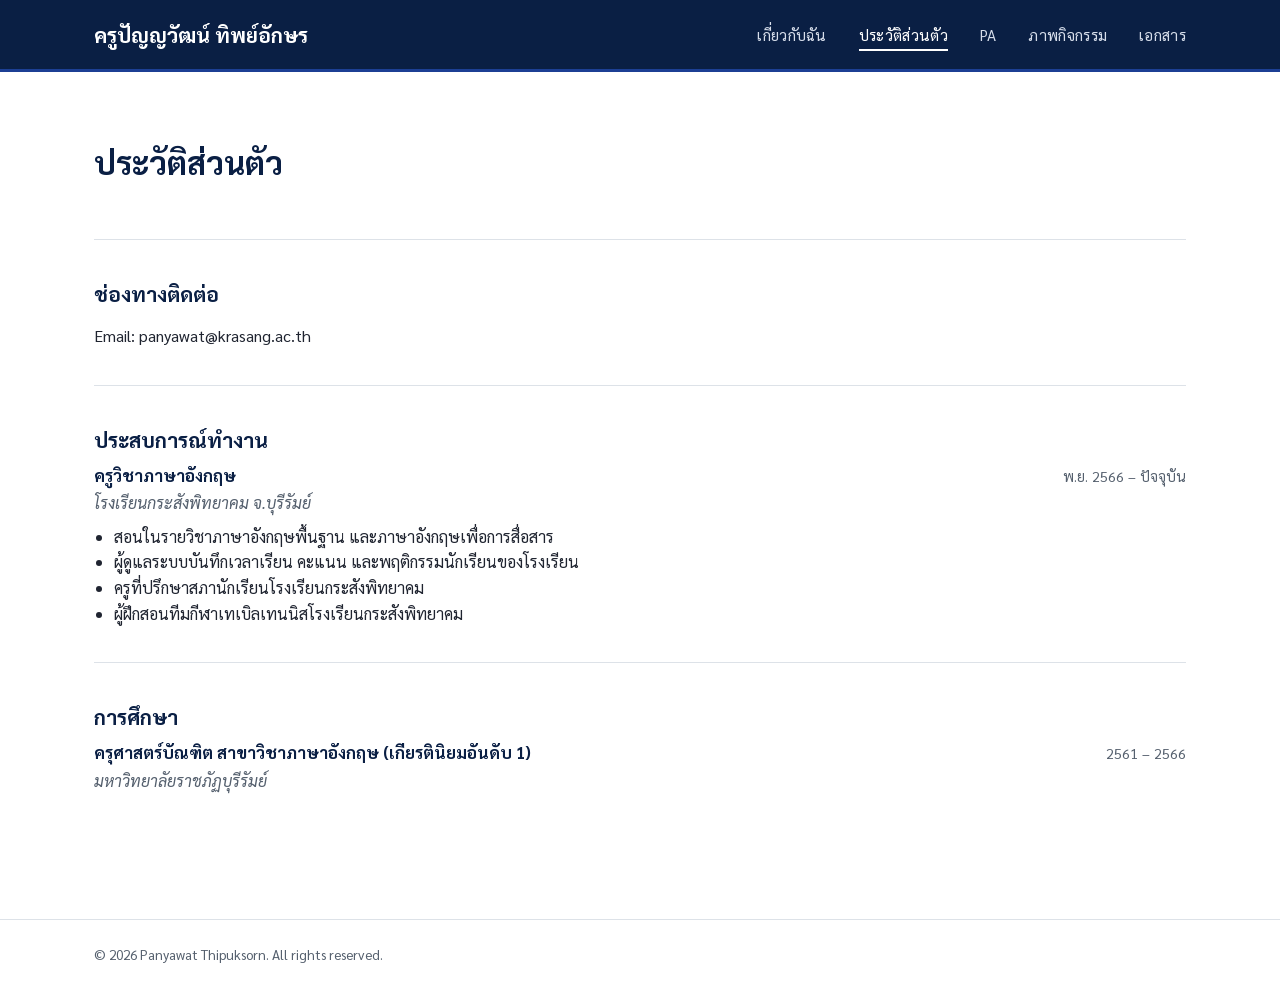
<file: resume.html>
<!DOCTYPE html>
<html lang="en">
<head>
<meta charset="UTF-8">
<meta name="viewport" content="width=device-width, initial-scale=1.0">
<title>Panyawat | Resume</title>
<link rel="preconnect" href="https://fonts.googleapis.com">
<link rel="preconnect" href="https://fonts.gstatic.com" crossorigin>
<link href="https://fonts.googleapis.com/css2?family=Sarabun:ital,wght@0,300;0,400;0,500;0,600;0,700;1,400&display=swap" rel="stylesheet">
<link rel="stylesheet" href="css/style.css">
</head>
<body data-page="resume">
<header class="site-header" id="site-header"></header>

<main class="container resume-page">
  <div class="resume-header">
    <h1>ประวัติส่วนตัว</h1>
    <!--<a href="assets/resume.pdf" class="btn btn-primary" download>Download PDF</a>-->
  </div>

  <section class="resume-section">
    <h2>ช่องทางติดต่อ</h2>
    <p>Email: panyawat@krasang.ac.th</p>
  </section>

  <section class="resume-section">
    <h2>ประสบการณ์ทำงาน</h2>

    <div class="resume-entry">
      <div class="entry-header">
        <h3>ครูวิชาภาษาอังกฤษ</h3>
        <span class="entry-date">พ.ย. 2566 &ndash; ปัจจุบัน</span>
      </div>
      <p class="entry-subtitle">โรงเรียนกระสังพิทยาคม จ.บุรีรัมย์</p>
      <ul>
        <li>สอนในรายวิชาภาษาอังกฤษพื้นฐาน และภาษาอังกฤษเพื่อการสื่อสาร</li>
        <li>ผู้ดูแลระบบบันทึกเวลาเรียน คะแนน และพฤติกรรมนักเรียนของโรงเรียน</li>
        <li>ครูที่ปรึกษาสภานักเรียนโรงเรียนกระสังพิทยาคม</li>
        <li>ผู้ฝึกสอนทีมกีฬาเทเบิลเทนนิสโรงเรียนกระสังพิทยาคม</li>
      </ul>
    </div>
  </section>

  <section class="resume-section">
    <h2>การศึกษา</h2>
    <div class="resume-entry">
      <div class="entry-header">
        <h3>ครุศาสตร์บัณฑิต สาขาวิชาภาษาอังกฤษ (เกียรตินิยมอันดับ 1)</h3>
        <span class="entry-date">2561 &ndash; 2566</span>
      </div>
      <p class="entry-subtitle">มหาวิทยาลัยราชภัฏบุรีรัมย์</p>
    </div>
  </section>
</main>

<footer class="site-footer" id="site-footer"></footer>
<script src="js/layout.js"></script>
</body>
</html>
</file>
<file: css/style.css>
:root {
  --color-primary: #0a1f44;
  --color-primary-light: #163268;
  --color-accent: #1c3f94;
  --color-text: #1f2430;
  --color-text-muted: #55606e;
  --color-bg: #ffffff;
  --color-bg-alt: #f4f6f9;
  --color-border: #dde2e8;
  --font-sans: "Sarabun", "Georgia", "Cambria", "Times New Roman", serif;
  --font-ui: "Sarabun", "Helvetica Neue", Arial, sans-serif;
  --max-width: 1140px;
}

* {
  box-sizing: border-box;
}

body {
  margin: 0;
  font-family: var(--font-ui);
  color: var(--color-text);
  background: var(--color-bg);
  line-height: 1.6;
}

h1, h2, h3 {
  font-family: var(--font-sans);
  color: var(--color-primary);
  line-height: 1.25;
}

a {
  color: var(--color-accent);
  text-decoration: none;
}

a:hover {
  text-decoration: underline;
}

.container {
  max-width: var(--max-width);
  margin: 0 auto;
  padding: 0 24px;
}

/* Header */
.site-header {
  background: var(--color-primary);
  border-bottom: 3px solid var(--color-accent);
}

.header-inner {
  display: flex;
  align-items: center;
  justify-content: space-between;
  padding-top: 18px;
  padding-bottom: 18px;
}

.logo {
  font-family: var(--font-sans);
  font-size: 1.3rem;
  font-weight: bold;
  color: #ffffff;
}

.logo:hover {
  text-decoration: none;
  opacity: 0.9;
}

.main-nav a {
  color: #d7deeb;
  margin-left: 28px;
  font-size: 0.95rem;
  letter-spacing: 0.02em;
  text-transform: uppercase;
}

.main-nav a:hover {
  color: #ffffff;
  text-decoration: none;
}

.main-nav a.active {
  color: #ffffff;
  border-bottom: 2px solid #ffffff;
  padding-bottom: 4px;
}

/* Hero */
.hero {
  padding: 64px 24px 40px;
  text-align: left;
}

.hero-with-photo {
  display: flex;
  align-items: center;
  gap: 40px;
}

.hero-photo {
  width: 240px;
  height: 240px;
  border-radius: 50%;
  object-fit: cover;
  object-position: center 30%;
  border: 1px solid var(--color-primary-light);
  flex-shrink: 0;
}

.hero-text {
  flex: 1;
}

@media (max-width: 600px) {
  .hero-with-photo {
    flex-direction: column;
    text-align: center;
  }
}

.hero h1 {
  font-size: 2.6rem;
  margin-bottom: 4px;
}

.subtitle {
  font-size: 1.15rem;
  color: var(--color-text-muted);
  margin-top: 0;
  margin-bottom: 20px;
}

.intro {
  max-width: 640px;
  color: var(--color-text-muted);
}

.hero-actions {
  margin-top: 28px;
}

.btn {
  display: inline-block;
  padding: 10px 22px;
  border-radius: 3px;
  font-family: var(--font-ui);
  font-size: 0.95rem;
  font-weight: 600;
  border: 1px solid transparent;
}

.btn:hover {
  text-decoration: none;
}

.btn-primary {
  background: var(--color-primary);
  color: #ffffff;
}

.btn-primary:hover {
  background: var(--color-primary-light);
}

.btn-secondary {
  background: transparent;
  color: var(--color-primary);
  border-color: var(--color-primary);
  margin-left: 12px;
}

.btn-secondary:hover {
  background: var(--color-bg-alt);
}

/* About summary */
.about-summary {
  padding: 20px 24px 64px;
  border-top: 1px solid var(--color-border);
  margin-top: 24px;
}

.logo-row {
  display: flex;
  align-items: center;
  gap: 16px;
  margin-top: 28px;
}

.org-logo {
  height: 128px;
  width: 128px;
  object-fit: contain;
}

/* Resume page */
.resume-page {
  padding: 48px 24px 64px;
}

.resume-header {
  display: flex;
  align-items: center;
  justify-content: space-between;
  margin-bottom: 8px;
}

.resume-section {
  margin-top: 36px;
  padding-top: 24px;
  border-top: 1px solid var(--color-border);
}

.resume-section h2 {
  font-size: 1.3rem;
  margin-bottom: 12px;
}

.resume-entry {
  margin-bottom: 22px;
}

.entry-header {
  display: flex;
  justify-content: space-between;
  align-items: baseline;
  flex-wrap: wrap;
}

.entry-header h3 {
  margin: 0;
  font-size: 1.05rem;
}

.entry-date {
  color: var(--color-text-muted);
  font-size: 0.9rem;
}

.entry-subtitle {
  margin: 2px 0 8px;
  font-style: italic;
  color: var(--color-text-muted);
}

.resume-entry ul {
  margin: 0;
  padding-left: 20px;
}

.pa-table-wrap {
  margin-top: 16px;
  overflow-x: auto;
}

.pa-table {
  width: 100%;
  min-width: 900px;
  border-collapse: collapse;
  font-size: 0.9rem;
}

.pa-table th,
.pa-table td {
  border: 1px solid var(--color-border);
  padding: 10px 12px;
  text-align: left;
  vertical-align: top;
}

.pa-table th {
  background: var(--color-surface, #f5f5f5);
  font-weight: 600;
  text-align: center;
}

.skills-list {
  list-style: none;
  display: flex;
  flex-wrap: wrap;
  gap: 10px;
  padding: 0;
  margin: 0;
}

.skills-list li {
  background: var(--color-bg-alt);
  border: 1px solid var(--color-border);
  padding: 6px 14px;
  border-radius: 3px;
  font-size: 0.9rem;
}

/* Projects page */
.page-intro {
  color: var(--color-text-muted);
  margin-top: 0;
}

.project-grid {
  display: grid;
  grid-template-columns: repeat(auto-fit, minmax(260px, 1fr));
  gap: 24px;
  margin: 32px 0 64px;
}

.project-card {
  border: 1px solid var(--color-border);
  border-radius: 4px;
  padding: 22px;
  background: var(--color-bg-alt);
}

.project-card h3 {
  margin-top: 0;
  font-size: 1.1rem;
}

.project-tags {
  display: flex;
  flex-wrap: wrap;
  gap: 8px;
  margin: 14px 0;
}

.project-tags span {
  font-size: 0.78rem;
  color: var(--color-primary);
  background: #ffffff;
  border: 1px solid var(--color-border);
  padding: 3px 9px;
  border-radius: 3px;
}

.project-links a {
  margin-right: 16px;
  font-size: 0.9rem;
  font-weight: 600;
}

/* Gallery */
.gallery-category-title {
  margin: 40px 0 16px;
}

.gallery-category:first-child .gallery-category-title {
  margin-top: 0;
}

.gallery-grid {
  display: grid;
  grid-template-columns: repeat(auto-fill, minmax(220px, 1fr));
  gap: 20px;
  margin: 32px 0 64px;
}

.gallery-item {
  margin: 0;
  border: 1px solid var(--color-border);
  border-radius: 4px;
  overflow: hidden;
  background: var(--color-bg-alt);
}

.gallery-item img {
  display: block;
  width: 100%;
  height: 220px;
  object-fit: cover;
  object-position: top;
}

/* Documents */
.document-list {
  list-style: none;
  margin: 32px 0 64px;
  padding: 0;
  border-top: 1px solid var(--color-border);
}

.document-item {
  display: flex;
  align-items: center;
  justify-content: space-between;
  padding: 16px 4px;
  border-bottom: 1px solid var(--color-border);
}

.document-name {
  font-size: 1rem;
}

/* Footer */
.site-footer {
  border-top: 1px solid var(--color-border);
  padding: 24px 0;
  margin-top: 40px;
}

.site-footer p {
  color: var(--color-text-muted);
  font-size: 0.85rem;
  margin: 0;
}

@media (max-width: 600px) {
  .header-inner {
    flex-direction: column;
    gap: 12px;
  }
  .main-nav a {
    margin: 0 12px;
  }
  .resume-header {
    flex-direction: column;
    align-items: flex-start;
    gap: 12px;
  }
}
</file>
